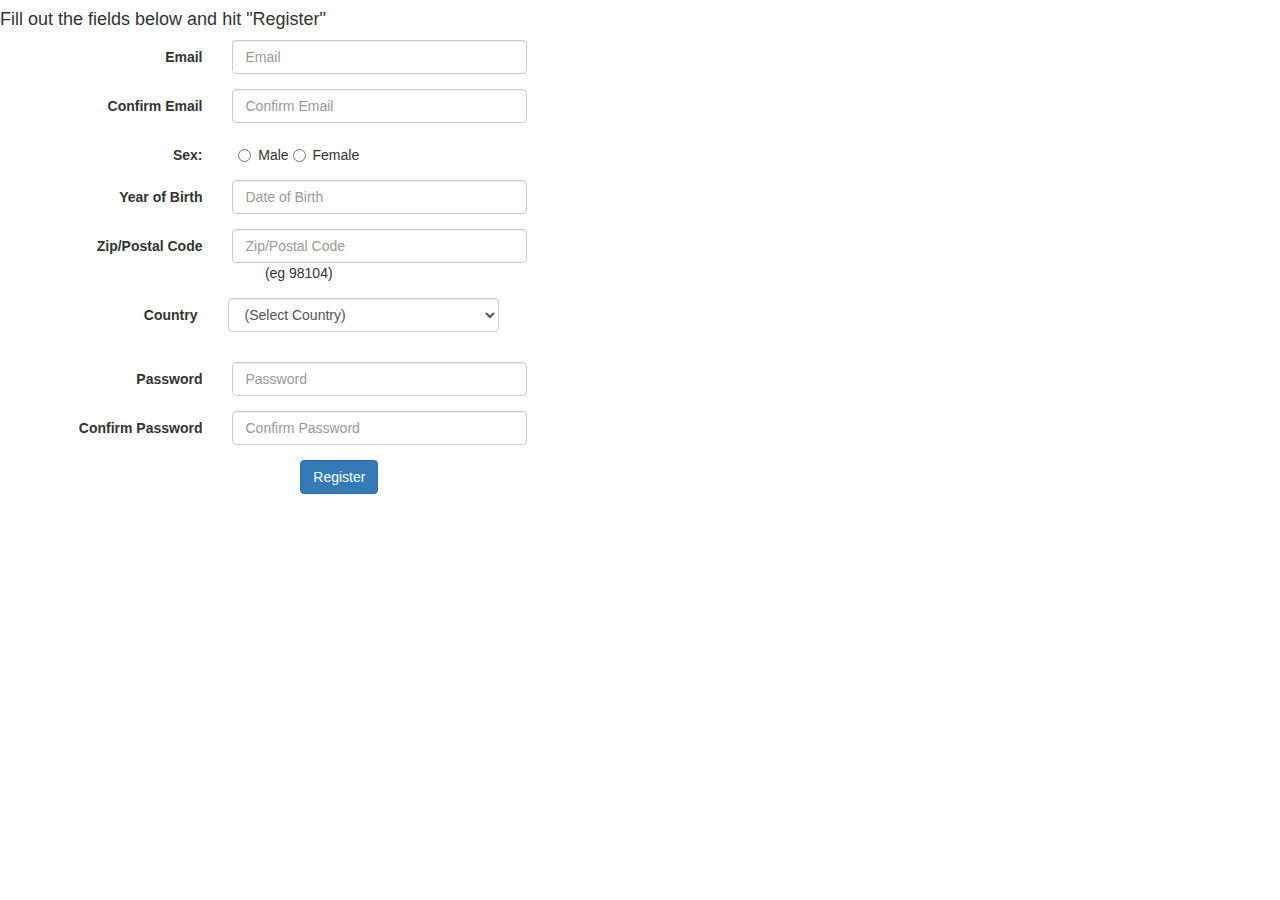
<file: Practicas/p10php/index.html>
<!DOCTYPE html>
<html lang="en">
  <head>
    <meta charset="utf-8">
    <meta http-equiv="X-UA-Compatible" content="IE=edge">
    <meta name="viewport" content="width=device-width, initial-scale=1">
    <title>Bootstrap 101 Template</title>
 
    <!-- Bootstrap -->
    <link href="css/bootstrap.min.css" rel="stylesheet">

    
  </head>
  <body>
    <h4>Fill out the fields below and hit "Register"</h4>

    <div class="container text-center">

   	 <div class="row">
   		 
    	<div class="col-md-5">
           
   
            <form class="form-horizontal">
                <form method="GET" action="formulario.html">
                <div class="form-group">
                    <label for="email" class="col-sm-4 control-label">Email</label>
                    <div class="col-sm-8"> 
                        <input type="email" class="form-control" id="email" placeholder="Email" required> 
                     
                    </div>
                </div> 
       

                <div class="form-group">
                    <label for="confemail" class="col-sm-4 control-label">Confirm Email</label>
                    <div class="col-sm-8">
                        <input type="email" class="form-control" id="confemail" placeholder="Confirm Email" required>
                    </div>
                </div>

                <div class="form-group">
                <label for="sex" class="col-sm-4 control-label">Sex:   </label>
                    <div class="radio" >
                        <div class="col-sm-4">
                        <label>
                            <input type="radio" name="sex" id="genero">
                            Male
                        </label>
                        <label>
                            <input type="radio" name="sex" placeholder="sex">
                            Female
                        </label>
                        </div>
                     </div>
                     </div>

                     

                <div class="form-group">
                    <label for="birth" class="col-sm-4 control-label">Year of Birth</label>
                    <div class="col-sm-8">
                        <input type="text" class="form-control" id="birth" placeholder="Date of Birth" required>
                    </div>
                </div>
                
                <div class="form-group">
                    <label for="zip" class="col-sm-4 control-label">Zip/Postal Code</label>
                    <div class="col-sm-8">
                        <input type="text" class="form-control" id="zip" placeholder="Zip/Postal Code" required>
                    </div>
                    <br>(eg 98104)</br>
                </div>

                 <div class="form-group">
                    <div class="form-group">
                     <label for="estado" class="col-sm-4 control-label">Country</label>
                     <div class="col-sm-7">
                         <select class="form-control" name="estado">
                             <option>(Select Country)</option>
                             <option>Guanajuato</option>
                             <option>Guerrero</option>
                             <option>Jalisco</option>
                             <option>Otro</option>
                         </select>
                    </div>     
                    </div>
                </div>

                <div class="form-group">
                    <label for="pwd" class="col-sm-4 control-label">Password</label>
                    <div class="col-sm-8">
                        <input type="password" class="form-control" id="pwd" placeholder="Password" required>
                    </div>
                </div>  

                <div class="form-group">
                    <label for="cpwd" class="col-sm-4 control-label">Confirm Password</label>
                    <div class="col-sm-8">
                        <input type="password" class="form-control" id="cpwd" placeholder="Confirm Password" required>
                    </div>
                </div>  
                

                <div class="form-group">
                    <div class="col-sm-offset-2 col-sm-10">
                      <input class="btn btn-primary" type="submit" value="Register">
                    </div>
                </div>
            </form>

                   	
    	</div>
    	

     </div>
   


    </div>

    <script src="https://ajax.googleapis.com/ajax/libs/jquery/1.11.2/jquery.min.js"></script>
  </body>
</html>
</file>
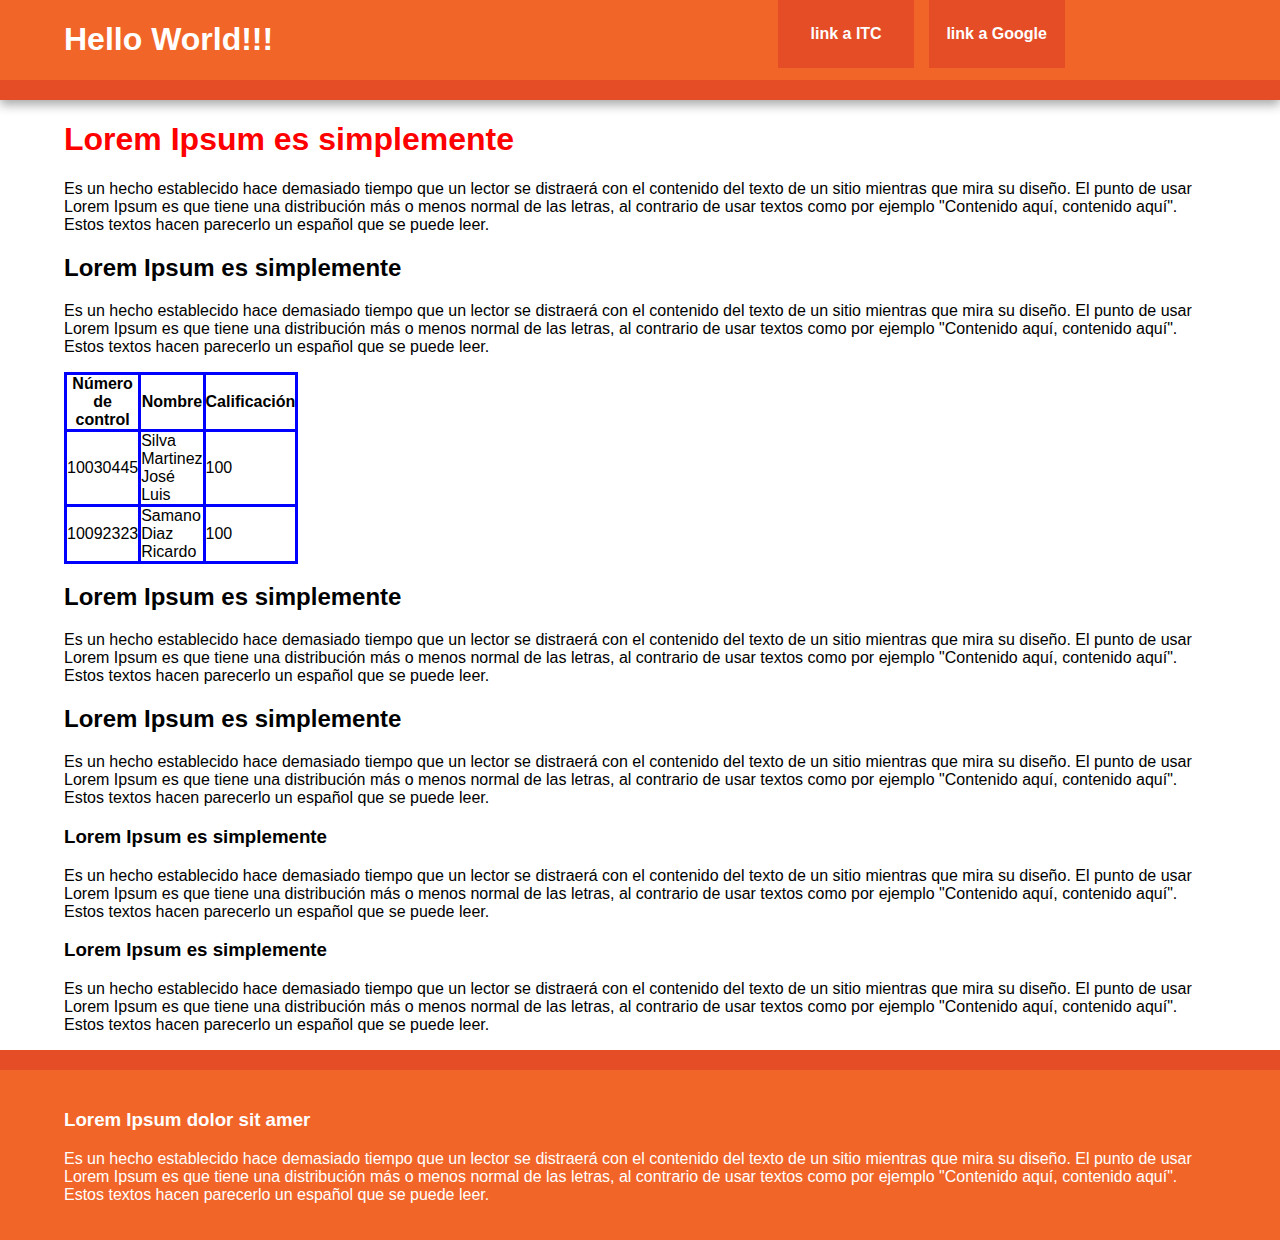
<file: Practicas/P1texto/index.html>
<!DOCTYPE html>
<html>
	<head>
		<title>Practica 1</title>
		<meta name="viewport" content="width=device-width">
		<link rel="stylesheet" type="text/css" href="css/normalize.css">
		<link rel="stylesheet" type="text/css" href="css/estilo.css">
	</head>
	<body>
		<!--esto es un comentario-->
		<div class="header-container" id="header1">
			<header class="container clearfix"> 
				<h1 class="title">Hello World!!!</h1>
				<!--esta etiqueta permite texto-->
				<nav><!--menu de navegacion-->
					<ul>
						<li><a href="http://www.itc.mx" target="_blank">link a ITC</a></li>
						<li><a href="http://www.google.mx">link a Google</a></li>
					</ul>
				</nav>
			</header>
		</div>
			
		<div class="main-container">
			<div class="container clearfix">
				<article>
					<header>
						<h1> Lorem Ipsum es simplemente</h1>
						<p>Es un hecho establecido hace demasiado tiempo que un lector se distraerá con el contenido del texto de un sitio mientras que mira su diseño. El punto de usar Lorem Ipsum es que tiene una distribución más o menos normal de las letras, al contrario de usar textos como por ejemplo "Contenido aquí, contenido aquí". Estos textos hacen parecerlo un español que se puede leer.
						</p>
					</header>
					<section>
						<h2> Lorem Ipsum es simplemente</h2>
						<p>Es un hecho establecido hace demasiado tiempo que un lector se distraerá con el contenido del texto de un sitio mientras que mira su diseño. El punto de usar Lorem Ipsum es que tiene una distribución más o menos normal de las letras, al contrario de usar textos como por ejemplo "Contenido aquí, contenido aquí". Estos textos hacen parecerlo un español que se puede leer.
						</p>
						<table>
							<tr>
								<th> Número de control </th>
								<th> Nombre </th>
								<th> Calificación </th>
							</tr>
							<tr>
								<td>10030445</td>
								<td>Silva Martinez José Luis</td>
								<td>100</td>
							</tr>
							<tr>
								<td>10092323</td>
								<td>Samano Diaz Ricardo</td>
								<td>100</td>
							</tr>
						</table>
					</section>
					<section>
						<h2> Lorem Ipsum es simplemente</h2>
						<p>Es un hecho establecido hace demasiado tiempo que un lector se distraerá con el contenido del texto de un sitio mientras que mira su diseño. El punto de usar Lorem Ipsum es que tiene una distribución más o menos normal de las letras, al contrario de usar textos como por ejemplo "Contenido aquí, contenido aquí". Estos textos hacen parecerlo un español que se puede leer.
						</p>
					</section>
					<section>
						<h2> Lorem Ipsum es simplemente</h2>
						<p>Es un hecho establecido hace demasiado tiempo que un lector se distraerá con el contenido del texto de un sitio mientras que mira su diseño. El punto de usar Lorem Ipsum es que tiene una distribución más o menos normal de las letras, al contrario de usar textos como por ejemplo "Contenido aquí, contenido aquí". Estos textos hacen parecerlo un español que se puede leer.
						</p>
					</section>
					<footer>
						<h3>Lorem Ipsum es simplemente</h3>
						<p>Es un hecho establecido hace demasiado tiempo que un lector se distraerá con el contenido del texto de un sitio mientras que mira su diseño. El punto de usar Lorem Ipsum es que tiene una distribución más o menos normal de las letras, al contrario de usar textos como por ejemplo "Contenido aquí, contenido aquí". Estos textos hacen parecerlo un español que se puede leer.</p>
					</footer>
				</article>

				<aside><!--esta etiqueta permite barras de contenidos o publicidad-->
						<h3>Lorem Ipsum es simplemente</h3>
						<p>Es un hecho establecido hace demasiado tiempo que un lector se distraerá con el contenido del texto de un sitio mientras que mira su diseño. El punto de usar Lorem Ipsum es que tiene una distribución más o menos normal de las letras, al contrario de usar textos como por ejemplo "Contenido aquí, contenido aquí". Estos textos hacen parecerlo un español que se puede leer.</p>
						
				</aside>
			</div><!--cierra main-->
		</div><!--main-container-->

		<div class="footer-container">
			<footer class="container">
				<h3>Lorem Ipsum dolor sit amer</h3>
				<p>Es un hecho establecido hace demasiado tiempo que un lector se distraerá con el contenido del texto de un sitio mientras que mira su diseño. El punto de usar Lorem Ipsum es que tiene una distribución más o menos normal de las letras, al contrario de usar textos como por ejemplo "Contenido aquí, contenido aquí". Estos textos hacen parecerlo un español que se puede leer.</p>
			</footer>
		</div>

	</body>
</html>
</file>
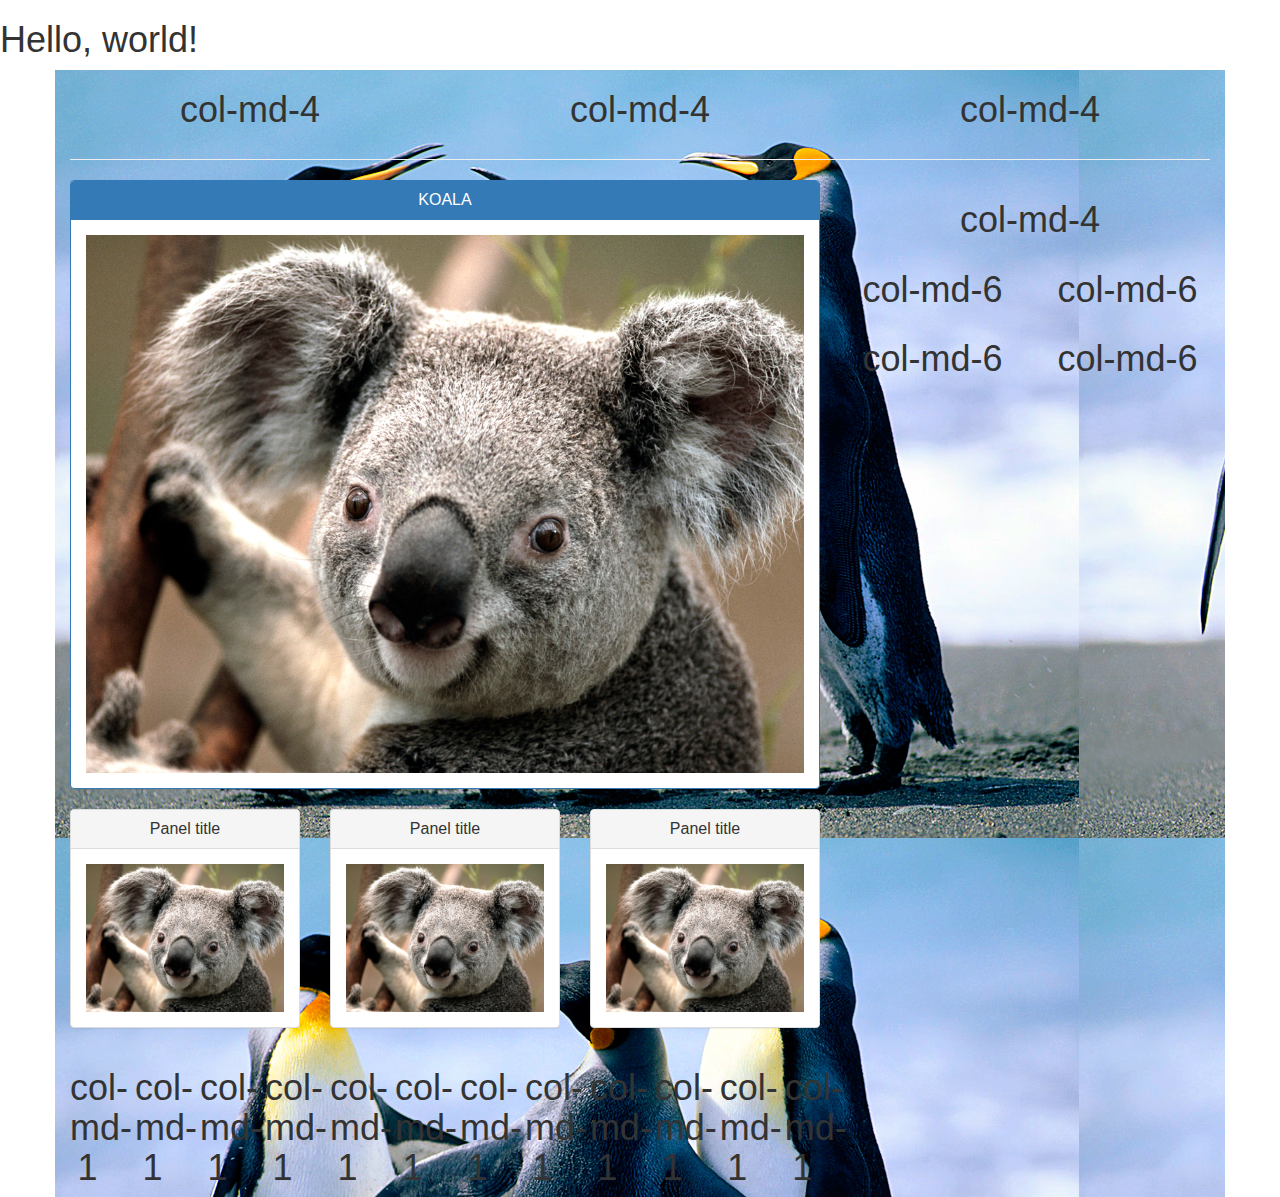
<file: Practicas/P2imagenes/index.html>
<!DOCTYPE html>
<html lang="en">
  <head>
    <meta charset="utf-8">
    <meta http-equiv="X-UA-Compatible" content="IE=edge">
    <meta name="viewport" content="width=device-width, initial-scale=1">
    <title>Bootstrap 101 Template</title>
    
    <!-- Bootstrap -->
    <link href="css/bootstrap.min.css" rel="stylesheet">
    <link rel="stylesheet" type="text/css" href="css/miestilo.css">

  </head>
  <body>
    <h1>Hello, world!</h1>

    <div class="container text-center">

    	<div class="row">	
	    	<div class="col-md-4">
	    		<h1>col-md-4</h1>
			</div>
			<div class="col-md-4">
	    		<h1>col-md-4</h1>
			</div>
			<div class="col-md-4">
	    		<h1>col-md-4</h1>
			</div>
		</div>
		<hr>
		<div class="row">
			<div class="col-md-8">

				<div class="panel panel-primary">
				  <div class="panel-heading">
				    <h3 class="panel-title">KOALA</h3>
				  </div>
				  <div class="panel-body">
				    <img src="img/koala.jpg" 
				    	alt="koala"
	    				width="100%">
				  </div>
				</div>
	    		



	    		<div class="row">	
			    	<div class="col-md-4">
			    		<div class="panel panel-default">
			    		  <div class="panel-heading">
			    		    <h3 class="panel-title">Panel title</h3>
			    		  </div>
			    		  <div class="panel-body">
			    		  <img src="img/koala.jpg" 
				    	alt="koala"
	    				width="100%">
			    		  </div>
			    		</div>
					</div>


					<div class="col-md-4">
			    		<div class="panel panel-default">
			    		  <div class="panel-heading">
			    		    <h3 class="panel-title">Panel title</h3>
			    		  </div>
			    		  <div class="panel-body">
			    		    <img src="img/koala.jpg" 
				    	alt="koala"
	    				width="100%">
			    		  </div>
			    		</div>
					</div>



					<div class="col-md-4">
			    		<div class="panel panel-default">
			    		  <div class="panel-heading">
			    		    <h3 class="panel-title">Panel title</h3>
			    		  </div>
			    		  <div class="panel-body">
			    		    <img src="img/koala.jpg" 
				    	alt="koala"
	    				width="100%">
			    		  </div>
			    		</div>
					</div>
				</div>




	    		<div class="row">	
			    	<div class="col-md-1">
			    		<h1>col-md-1</h1>
					</div>
					<div class="col-md-1">
			    		<h1>col-md-1</h1>
					</div>
					<div class="col-md-1">
			    		<h1>col-md-1</h1>
					</div>
					<div class="col-md-1">
			    		<h1>col-md-1</h1>
					</div>
					<div class="col-md-1">
			    		<h1>col-md-1</h1>
					</div>
					<div class="col-md-1">
			    		<h1>col-md-1</h1>
					</div>
					<div class="col-md-1">
			    		<h1>col-md-1</h1>
					</div>
					<div class="col-md-1">
			    		<h1>col-md-1</h1>
					</div>
					<div class="col-md-1">
			    		<h1>col-md-1</h1>
					</div>
					<div class="col-md-1">
			    		<h1>col-md-1</h1>
					</div>
					<div class="col-md-1">
			    		<h1>col-md-1</h1>
					</div>
					<div class="col-md-1">
			    		<h1>col-md-1</h1>
					</div>
				</div>

			</div>
			<div class="col-md-4">
	    		<h1>col-md-4</h1>
	    		<div class="row">
	    			<div class="col-md-6">
	    				<h1>col-md-6</h1>
	    			</div>
	    			<div class="col-md-6">
	    				<h1>col-md-6</h1>
	    			</div>
	    			
	    		</div>
	    		<div class="row">
	    			<div class="col-md-6">
	    				<h1>col-md-6</h1>
	    			</div>
	    			<div class="col-md-6">
	    				<h1>col-md-6</h1>
	    			</div>
	    			
	    		</div>
			</div>			
		</div>
    
    </div>

    <script src="https://ajax.googleapis.com/ajax/libs/jquery/1.11.2/jquery.min.js"></script>
  </body>
</html>
</file>
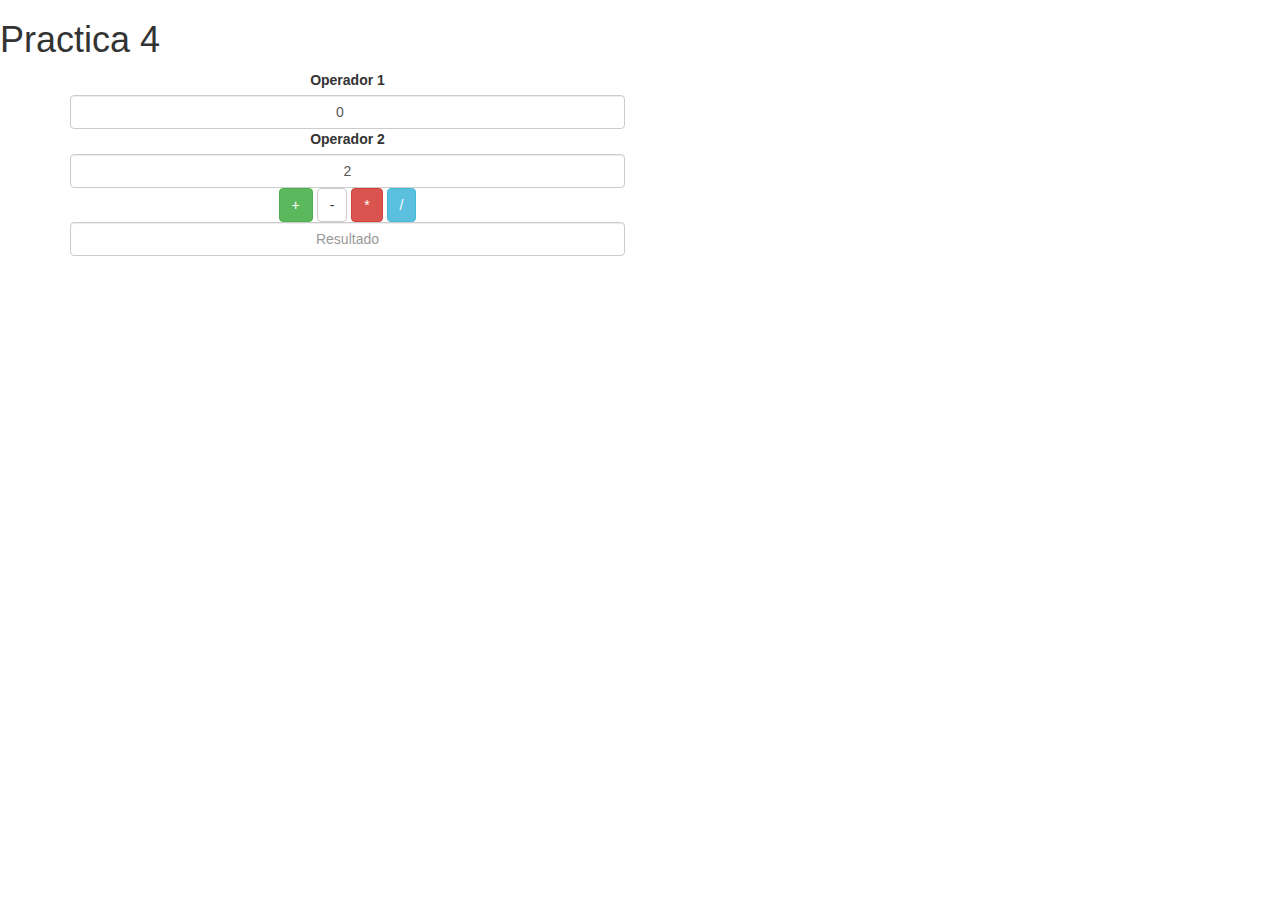
<file: Practicas/P3formulario/index.html>
<!DOCTYPE html>
<html lang="en">
  <head>
    <meta charset="utf-8">
    <meta http-equiv="X-UA-Compatible" content="IE=edge">
    <meta name="viewport" content="width=device-width, initial-scale=1">
    <title>Practica4</title>
    <!-- Bootstrap -->
    <link href="css/bootstrap.min.css" rel="stylesheet">

    <script type="text/javascript">
    	//alert('Hola mndo');
    	/* comentarios */
    	

    	function calcula(operacion){
    		var operador1 = document.calc.operador1.value;
    		var operador2 = document.getElementById("operador2").value;
    		alert(operador1);
    		alert(operador2);
    		var result = eval(operador1 + operacion +operador2  );
    		document.calc.resultado.value = result;
    	}

    
    </script>

  </head>
  <body>
    <h1>Practica 4</h1>

    <div class="container text-center">

    		
    <div class="row">
    		<div class="col-md-6">
    				<form name="calc">
    					<label for="operador1">Operador 1</label>
    					<input type="number" value="0" name="operador1" 
    							id="operador1"
    							class="form-control text-center">
    					<label for="operador2">Operador 2</label>    		
    					<input type="text" value="2" 
    					id="operador2" name="operador2" 
    						class="form-control text-center">
    					<input type="button" value=" + "
    						onclick="calcula('+')" 
    						class="btn btn-success" >
    					<input type="button" value=" - "
    						class="btn btn-default">
    					<input type="button" value=" * "
    						class="btn btn-danger">
						<input type="button" value=" / "
    						class="btn btn-info">
    					<input type="text" value="" 
    					name="resultado" placeholder="Resultado"
    						class="form-control text-center">
    				</form>
    		</div>	
    		<div class="col-md-6">
    				
    		</div>

    </div>

    </div>

    </body>
</html>
</file>
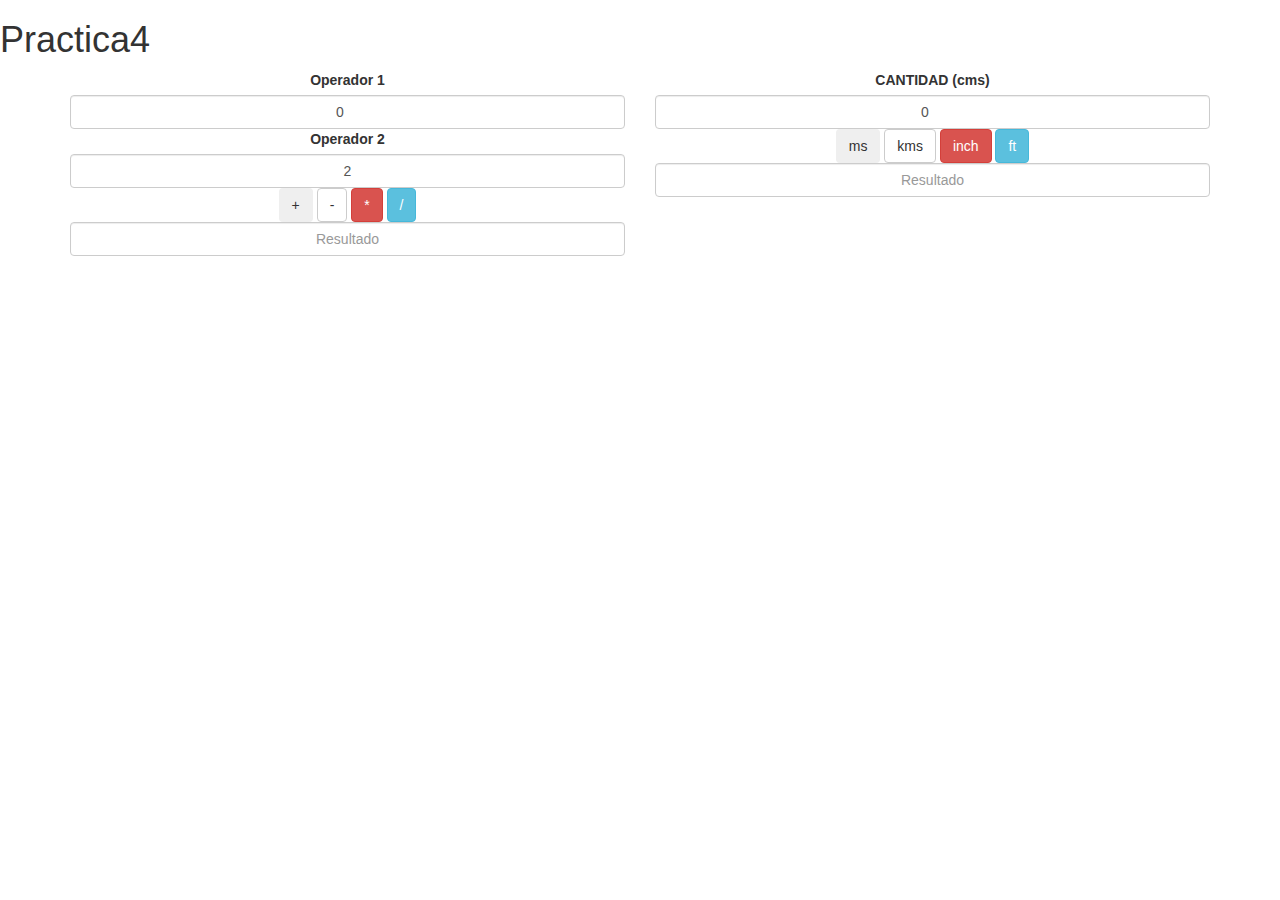
<file: Practicas/P4calculadora/index.html>
<!DOCTYPE html>
<html lang="en">
  <head>
    <meta charset="utf-8">
    <meta http-equiv="X-UA-Compatible" content="IE=edge">
    <meta name="viewport" content="width=device-width, initial-scale=1">
    <title>Practica4</title>
    <!-- Bootstrap -->
    <link href="css/bootstrap.min.css" rel="stylesheet">

    <script type="text/javascript" src="js/archivo.js"></script>

  </head>
  <body>
    <h1>Practica4</h1>

    <div class="container text-center">
		<div class="row">
			<div class="col-md-6">
				<form name="calc">
					<label for="operador1">Operador 1</label>
					<input type="number"	
							value="0" 
							name="operador1"
							id="operador1"
							class="form-control text-center">

					<label for="operador2">Operador 2</label>
					<input  type="text"	
							value="2" 
							id="operador2"
							name="operador2"
							class="form-control text-center">
					
					<input type="button"	
							value=" + "
							onclick="calcula('+')"
							class= "btn btn-sucess">

					<input type="button"	
							value=" - "
							onclick="calcula('-')"
							class= "btn btn-default">
					
					<input type="button"	
							value=" * "
							onclick="calcula('*')"
							class= "btn btn-danger">


					<input type="button"	
							value=" / "
							onclick="calcula('/')"
							class= "btn btn-info">

					<input type="text"	
							value=""
							name="resultado"
							placeholder="Resultado"
							class="form-control text-center">

				</form>
			</div>

			<div class="col-md-6">
				<form name="conv">
					<label for="conversor1">CANTIDAD (cms)</label>
					<input type="number"	
							value="0" 
							name="conversor1"
							id="conversor1"
							class="form-control text-center">

				
					<input type="button"	
							value=" ms "
							onclick="metros('/')"
							class= "btn btn-sucess">

					<input type="button"	
							value=" kms "
							onclick="kms('/')"
							class= "btn btn-default">
					
					<input type="button"	
							value=" inch "
							onclick="pulg('/')"
							class= "btn btn-danger">


					<input type="button"	
							value=" ft "
							onclick="ft('/')"
							class= "btn btn-info">

					<input type="text"	
							value=""
							name="resultado"
							placeholder="Resultado"
							class="form-control text-center">

				</form>
			</div>
		</div>
	</div>	


    
  </body>
</html>
</file>
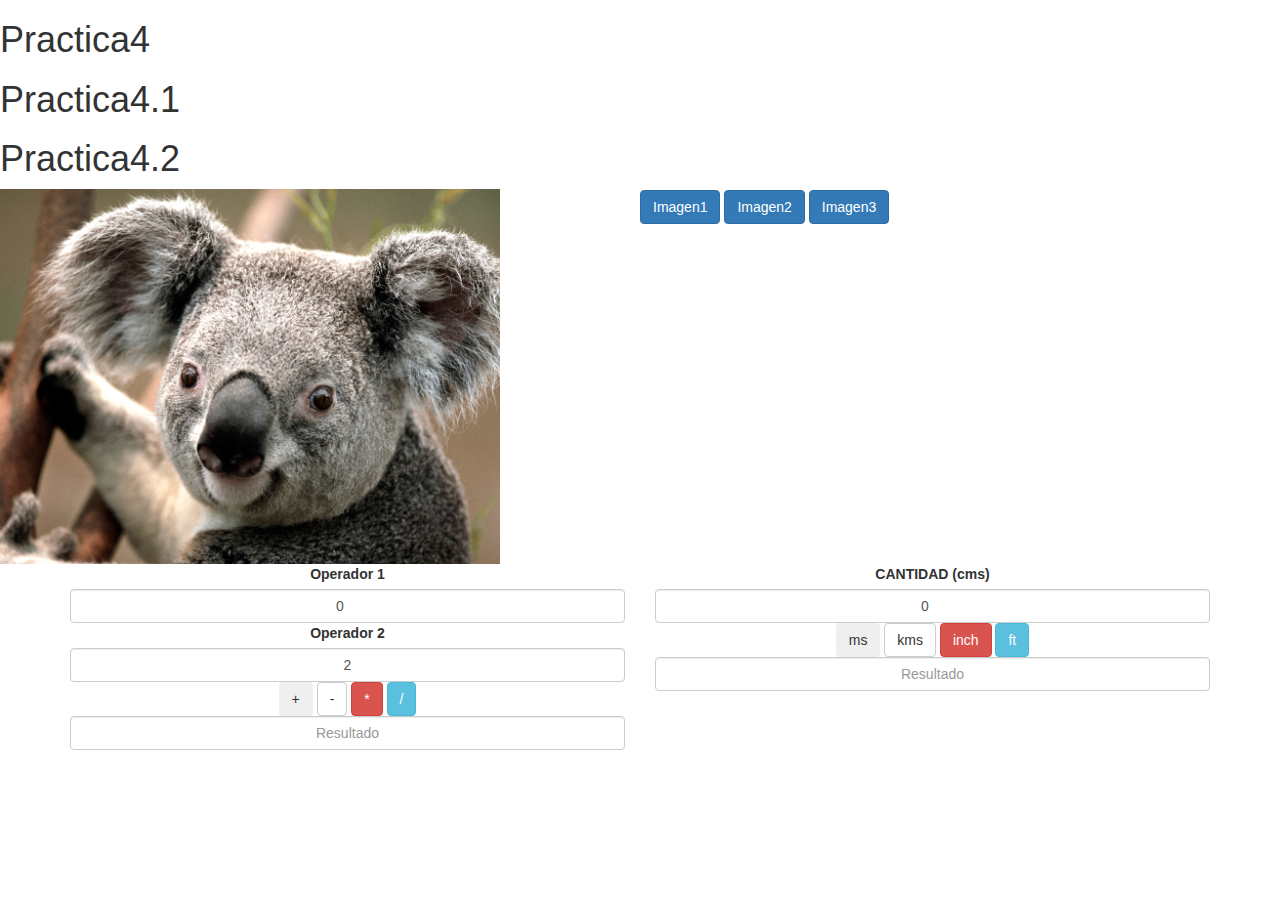
<file: Practicas/P5jquery/index.html>
<!DOCTYPE html>
<html lang="en">
  <head>
    <meta charset="utf-8">
    <meta http-equiv="X-UA-Compatible" content="IE=edge">
    <meta name="viewport" content="width=device-width, initial-scale=1">
    <title>Practica4</title>
    

    <link href="css/bootstrap.min.css" rel="stylesheet">
    
    
    <script type="text/javascript" src="js/archivo.js"></script>

  </head>
  <body>
    <h1>Practica4</h1>
    <h1>Practica4.1</h1>
    <h1>Practica4.2</h1>

  	

    <div class="row">
    	<div class="col-md-6">
    		<img src="img/1.jpg" width="500px" id="img1">
    	</div >

    	<div class="col-md-6"></div>
    		<button id="btn1" class="btn btn-primary">Imagen1</button>
    		<button id="btn2" class="btn btn-primary">Imagen2</button>
    		<button id="btn3" class="btn btn-primary">Imagen3</button>
	</div>



    <div class="container text-center">

		<div class="row">
			<div class="col-md-6">
				<form name="calc">
					<label for="operador1">Operador 1</label>
					<input type="number"	
							value="0" 
							name="operador1"
							id="operador1"
							class="form-control text-center">

					<label for="operador2">Operador 2</label>
					<input  type="text"	
							value="2" 
							id="operador2"
							name="operador2"
							class="form-control text-center">
					
					<input type="button"	
							value=" + "
							onclick="calcula('+')"
							class= "btn btn-sucess">

					<input type="button"	
							value=" - "
							onclick="calcula('-')"
							class= "btn btn-default">
					
					<input type="button"	
							value=" * "
							onclick="calcula('*')"
							class= "btn btn-danger">


					<input type="button"	
							value=" / "
							onclick="calcula('/')"
							class= "btn btn-info">

					<input type="text"	
							value=""
							name="resultado"
							placeholder="Resultado"
							class="form-control text-center">

				</form>
			</div>

			<div class="col-md-6">
				<form name="conv">
					<label for="conversor1">CANTIDAD (cms)</label>
					<input type="number"	
							value="0" 
							name="conversor1"
							id="conversor1"
							class="form-control text-center">

				
					<input type="button"	
							value=" ms "
							onclick="metros('/')"
							class= "btn btn-sucess">

					<input type="button"	
							value=" kms "
							onclick="kms('/')"
							class= "btn btn-default">
					
					<input type="button"	
							value=" inch "
							onclick="pulg('/')"
							class= "btn btn-danger">


					<input type="button"	
							value=" ft "
							onclick="ft('/')"
							class= "btn btn-info">

					<input type="text"	
							value=""
							name="resultado"
							placeholder="Resultado"
							class="form-control text-center">

				</form>
			</div>
		</div>
	</div>	


  </body>
</html>
</file>
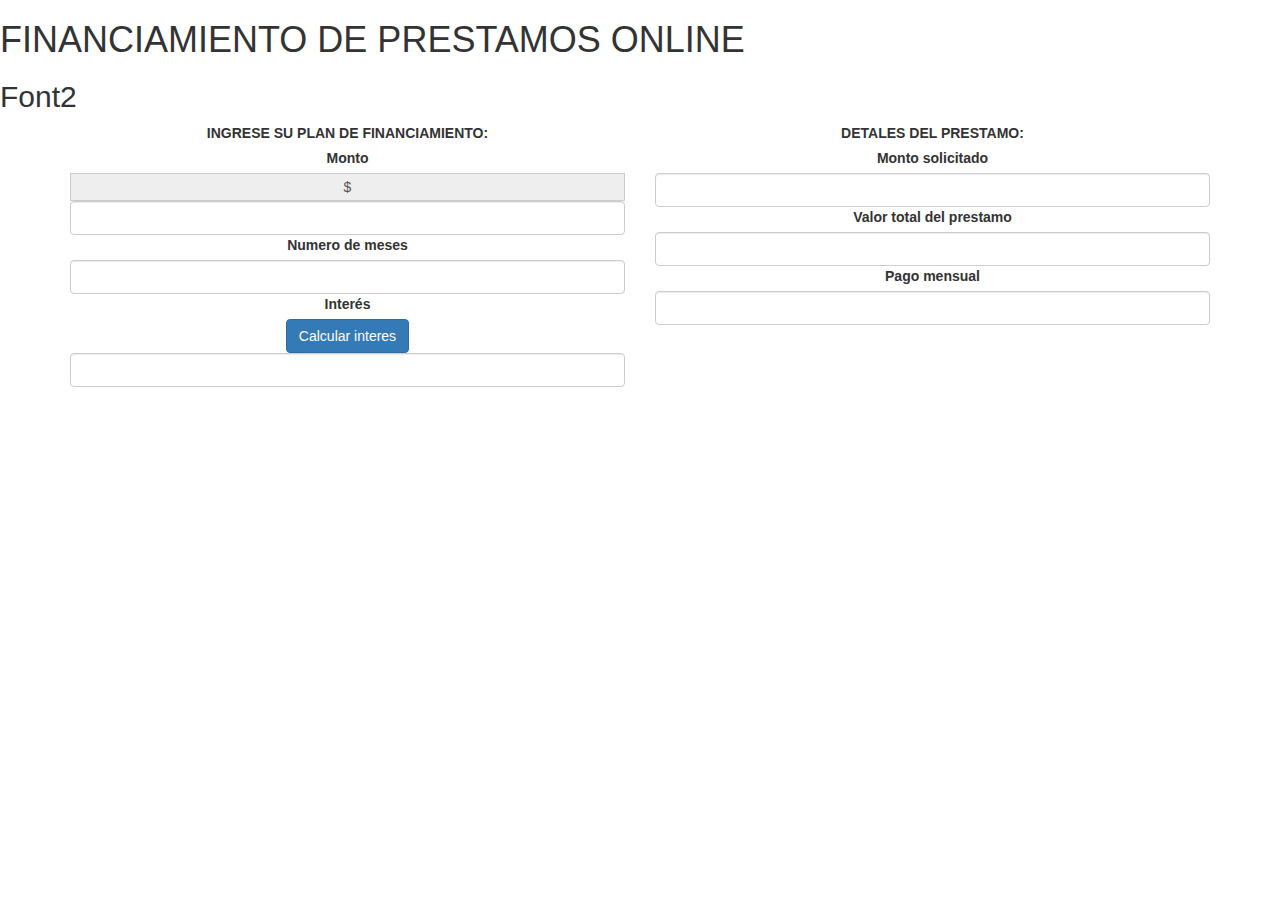
<file: Practicas/P6prestamos/index.html>
<!DOCTYPE html>
<html lang="en">
  <head>
    <meta charset="utf-8">
    <meta http-equiv="X-UA-Compatible" content="IE=edge">
    <meta name="viewport" content="width=device-width, initial-scale=1">
    <title>Practica6</title>
    
    <link href="css/bootstrap.min.css" rel="stylesheet">

    <link href='http://fonts.googleapis.com/css?family=Roboto+Slab' rel='stylesheet' type='text/css'>
    <link href='http://fonts.googleapis.com/css?family=Shadows+Into+Light' rel='stylesheet' type='text/css'>

    <script src="js/jquery.min.js"></script>

    <script src="js/jquery.min.js"></script>
    <script type="text/javascript" src="js/script.js"></script>

  </head>
 
  <body>
    <h1>FINANCIAMIENTO DE PRESTAMOS ONLINE</h1>

    <h2>Font2</h2>


    <div class="container text-center">

    		
    <div class="row">
    		<div class="col-md-6">
                <form name="prestamos">
                        <div clas="form-group">
                        <label for="description">INGRESE SU PLAN DE FINANCIAMIENTO:</label>
                        <div>
                            <label for="monto">Monto</label>
                            <div class="input-group-addon">$</div>
                            <input class="form-control"
                                    type="text"
                                    name="monto"
                                    id="monto"
                                    required>

                            <label for="email2">Numero de meses</label>        
                            <input class="form-control"
                                    type="text"
                                    name="meses"
                                    id="meses"
                                    required>

                         
                            <label for="interes">Interés</label> 
                            <div class="form-group">
                            <input class="btn btn-primary" 
                                    type="submit"
                                    id="calcula"
                                    value="Calcular interes">
                          

                            <input class="form-control"
                                    type="text"
                                    name="intereses"
                                    id="intereses"
                                    value="";
                                    >
                            </div> 

                        </div>
                        </div>   
    
    </div> <!--colum-->


    <div class="col-md-6">

        <label for="description">DETALES DEL PRESTAMO:</label>
                        <div> 
                            <label for="description">Monto solicitado</label>
                                <input class="form-control"
                                    type="text"
                                    name="monto2"
                                    id="monto2">

                            <label for="description">Valor total del prestamo</label>
                                <input class="form-control"
                                    type="text"
                                    name="total"
                                    id="total">

                             <label for="description">Pago mensual</label>
                                <input class="form-control"
                                    type="text"
                                    name="pago"
                                    id="pago">
                        </div>
    </div>

</div><!--row-->

    </body>
</html>
</file>
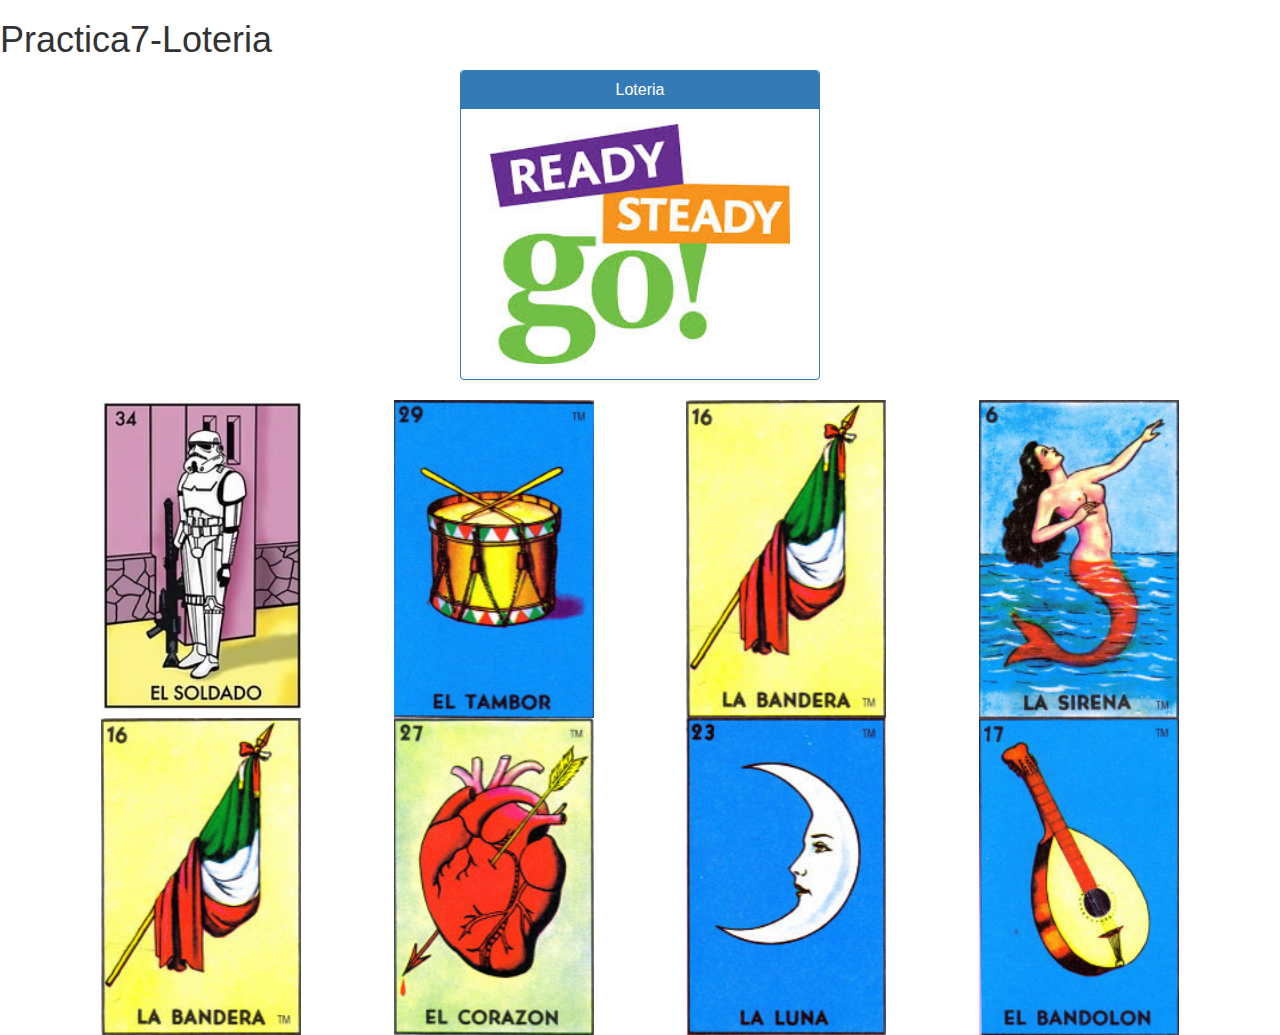
<file: Practicas/P7loteria2/index.html>
<!DOCTYPE html>
<html lang="en">
  <head>
    <meta charset="utf-8">
    <meta http-equiv="X-UA-Compatible" content="IE=edge">
    <meta name="viewport" content="width=device-width, initial-scale=1">
    <title>LOTERIA</title>
    

    <link href="css/bootstrap.min.css" rel="stylesheet">
    <script src="js/jquery.min.js"></script>
    <script type="text/javascript" src="js/funciones.js"></script>

  </head>
  <body>
    <h1>Practica7-Loteria</h1>

<div class="container text-center">


    <div class="row">
    	
    	<div class="col-md-4 col-md-offset-4">
    		
    		<div class="panel panel-primary">
    			<div class="panel-heading">	
    				<h2 class="panel-title">Loteria</h2>
    			</div>
    			<div class="panel-body">	
    					<img src="img/fin.jpg" width="300px" id="mastercard">
    			</div>   		
    		</div>
    	</div>
    		
	</div>



   

	<div class="row">
			<div class="col-md-3">
				<img src="img/l1.jpg" width="200px" class='carta' id="img1">
			</div>	
			
			<div class="col-md-3">
				<img src="img/l2.jpg" width="200px" class='carta' id="img2">
			</div>
			
			<div class="col-md-3">
				<img src="img/l3.jpg" width="200px" class='carta' id="img3">
			</div>

			<div class="col-md-3">
				<img src="img/l4.jpg" width="200px" class='carta' id="img4">
			</div>	
		</div>

		<div class="row">
			<div class="col-md-3">
				<img src="img/l5.jpg" width="200px" class='carta' id="img5">
			</div>	
			
			<div class="col-md-3">
				<img src="img/l6.jpg" width="200px" class='carta' id="img6">
			</div>
			
			<div class="col-md-3">
				<img src="img/l7.jpg" width="200px" class='carta' id="img7">
			</div>

			<div class="col-md-3">
				<img src="img/l8.jpg" width="200px" class='carta' id="img8">
			</div>	
		</div>	
</div>
  </body>
</html>
</file>
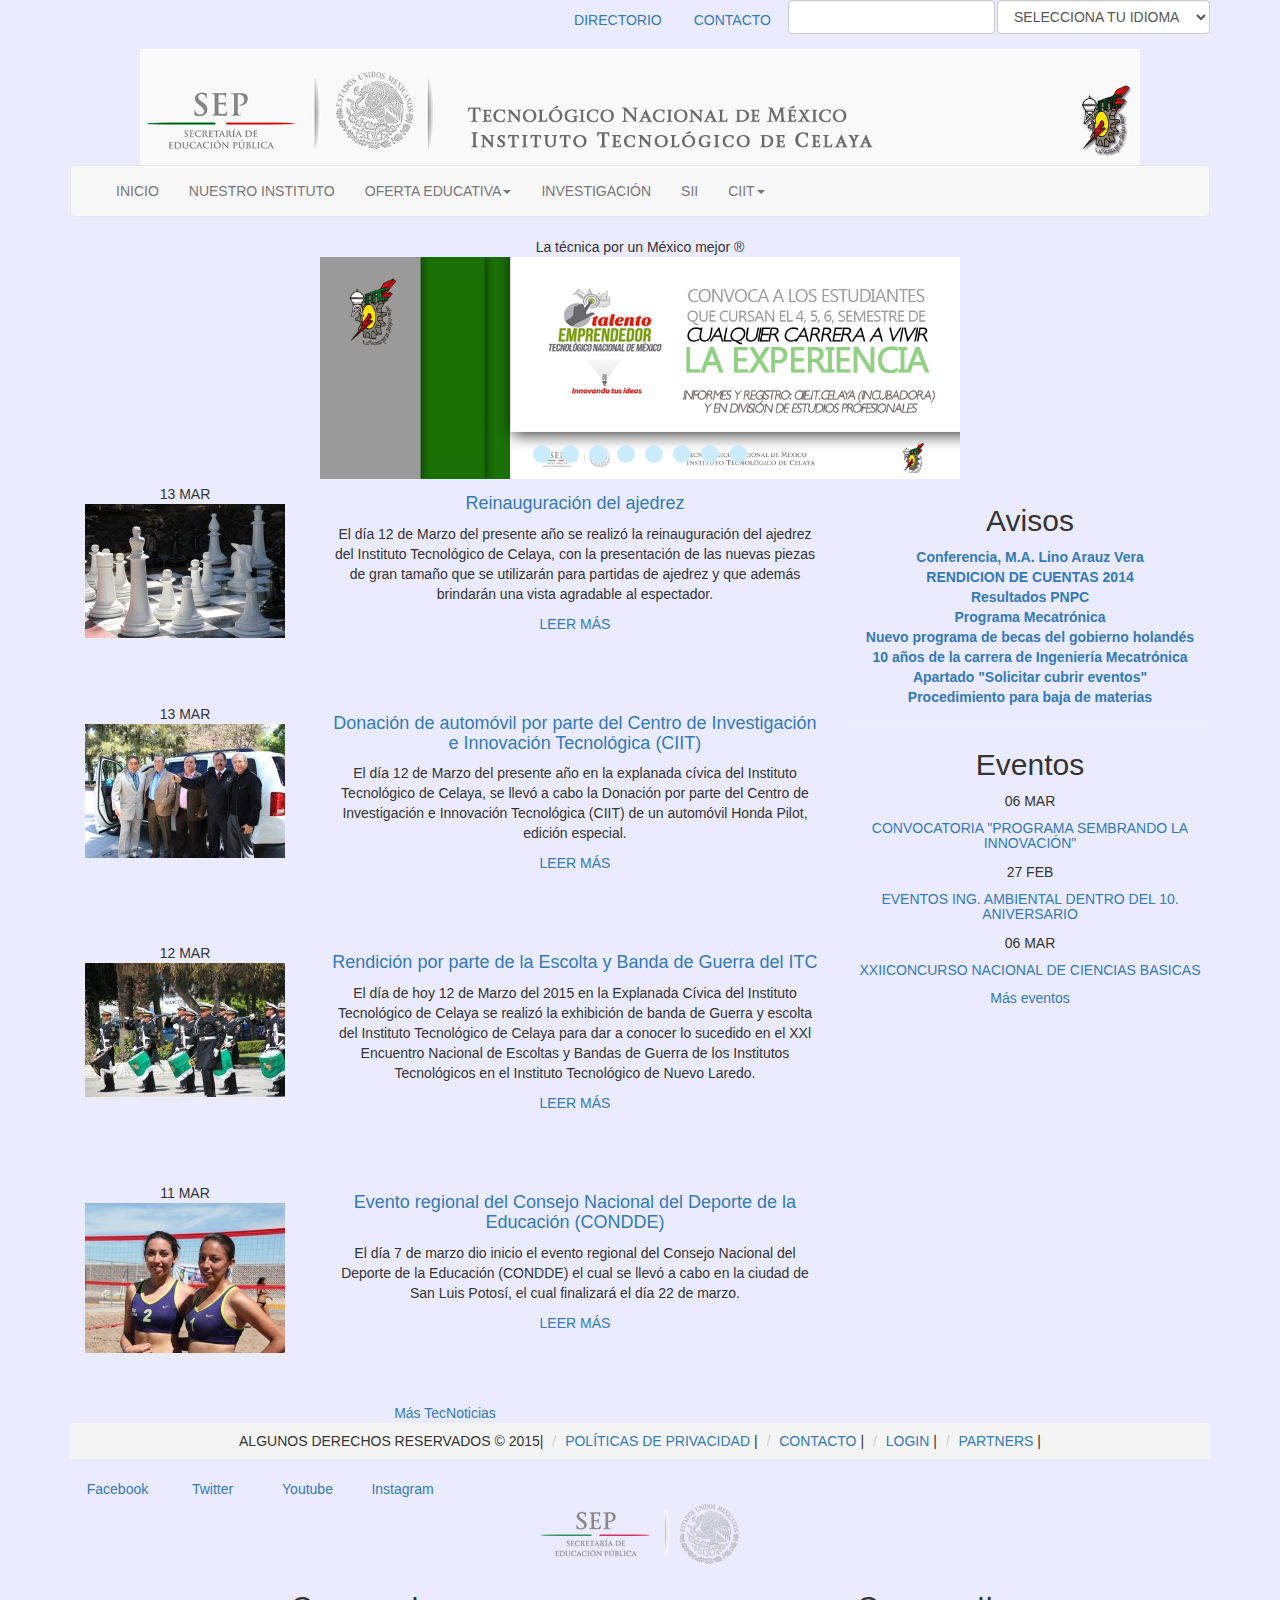
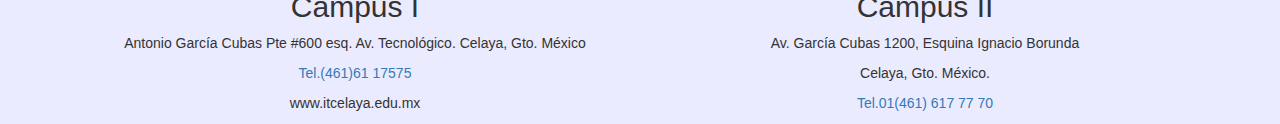
<file: Practicas/paginaITC/index.html>
<!DOCTYPE html>
<html lang="en">
  <head>
    <meta charset="utf-8">
    <meta http-equiv="X-UA-Compatible" content="IE=edge">
    <meta name="viewport" content="width=device-width, initial-scale=1">
    
    <title>Portal Web ITCelaya  -   PROGRAWEB</title>
   
    <!-- Bootstrap -->
    <link href="css/bootstrap.min.css" rel="stylesheet">




  	</head>
  		
  <body>

    <link rel="stylesheet" type="text/css" href="css/estilo.css">
    <link rel="stylesheet" href="cssslider_files/csss_engine1/style.css">

  	<div class="container text-center">
    	<div class="row-fluid">	
    		

	    		<div class="pull-right">
	    				    			
	    			 <ul class="nav nav-pills" role="tablist" >

  						<li role="presentation"><a href="#">DIRECTORIO</a></li>
  						<li role="presentation"><a href="#">CONTACTO</a></li>
  						<li role="presentation"><input class="form-control"
                                    type="text"
                                    name="monto"
                                    id="monto"></li>
                        
                        <li>
                        	<div class="form-group">
                            <select class="form-control"
                                    name="estado">
                                    <option>SELECCIONA TU IDIOMA</option>
                                    <option>Español</option>
                                    <option>Ingles</option>
                                    <option>Alemán</option>
                            </select>
                        </div>
                        </li>	
					</ul>
				</div>
			</div>	
    	
    	<div class="row-fluid">	
    		
    		<img src="img/banner.jpg" width="1000px" id="banner">
	    </div>	
	    


	    <div class="row-fluid">	

    			<nav class="navbar navbar-default">

  					<div class="container-fluid">


  							<div class="collapse navbar-collapse" id="bs-example-navbar-collapse-1">


      			<ul class="nav navbar-nav">
     
        		<li><a href="#">INICIO</a></li>
        		<li><a href="#">NUESTRO INSTITUTO</a></li>




        			<li class="dropdown">
          <a class="dropdown-toggle" data-toggle="dropdown">OFERTA EDUCATIVA<span class="caret"></span></a>
          <ul class="dropdown-menu">
            <li><a href="#">Action</a></li>
            <li><a href="#">Another action</a></li>
            <li><a href="#">Something else here</a></li>
            <li class="divider"></li>
            <li><a href="#">Separated link</a></li>
            <li class="divider"></li>
            <li><a href="#">One more separated link</a></li>
          </ul>
        </li>
        	




        	<li><a href="#">INVESTIGACIÓN</a></li>
       		 <li><a href="#">SII</a></li>

       		 <li class="dropdown">
          <a class="dropdown-toggle" data-toggle="dropdown">CIIT<span class="caret"></span></a>
          <ul class="dropdown-menu">
            <li><a href="#">Action</a></li>
            <li><a href="#">Another action</a></li>
            <li><a href="#">Something else here</a></li>
            <li class="divider"></li>
            <li><a href="#">Separated link</a></li>
            <li class="divider"></li>
            <li><a href="#">One more separated link</a></li>
          </ul>
        </li>
      </ul>

      			


  				</nav>


	    </div>	
	    		


	<div class="row-fluid">
    <div class="span12">
        <div class="lema">La técnica por un México mejor &reg;</div>
    </div>
</div>
		


		
		<div class="row-fluid">	
	    	<div class="col-md-12">
	    		<div class='csslider1 autoplay '>

            <link rel="stylesheet" href="cssslider_files/csss_engine1/style.css">
    <input name="cs_anchor1" id='cs_slide1_0' type="radio" class='cs_anchor slide' >
    <input name="cs_anchor1" id='cs_slide1_1' type="radio" class='cs_anchor slide' >
    <input name="cs_anchor1" id='cs_slide1_2' type="radio" class='cs_anchor slide' >
    <input name="cs_anchor1" id='cs_slide1_3' type="radio" class='cs_anchor slide' >
    <input name="cs_anchor1" id='cs_slide1_4' type="radio" class='cs_anchor slide' >
    <input name="cs_anchor1" id='cs_slide1_5' type="radio" class='cs_anchor slide' >
    <input name="cs_anchor1" id='cs_slide1_6' type="radio" class='cs_anchor slide' >
    <input name="cs_anchor1" id='cs_slide1_7' type="radio" class='cs_anchor slide' >
    <input name="cs_anchor1" id='cs_play1' type="radio" class='cs_anchor' checked>
    <input name="cs_anchor1" id='cs_pause1_0' type="radio" class='cs_anchor pause'>
    <input name="cs_anchor1" id='cs_pause1_1' type="radio" class='cs_anchor pause'>
    <input name="cs_anchor1" id='cs_pause1_2' type="radio" class='cs_anchor pause'>
    <input name="cs_anchor1" id='cs_pause1_3' type="radio" class='cs_anchor pause'>
    <input name="cs_anchor1" id='cs_pause1_4' type="radio" class='cs_anchor pause'>
    <input name="cs_anchor1" id='cs_pause1_5' type="radio" class='cs_anchor pause'>
    <input name="cs_anchor1" id='cs_pause1_6' type="radio" class='cs_anchor pause'>
    <input name="cs_anchor1" id='cs_pause1_7' type="radio" class='cs_anchor pause'>
    <ul>
      <li class="cs_skeleton"><img src="cssslider_files/csss_images1/01.jpg" style="width: 100%;"></li>
      <li class='num0 img slide'> <img src='cssslider_files/csss_images1/01.jpg' alt='01' title='01' /></li>
      <li class='num1 img slide'> <img src='cssslider_files/csss_images1/02.jpg' alt='02' title='02' /></li>
      <li class='num2 img slide'> <img src='cssslider_files/csss_images1/03.jpg' alt='03' title='03' /></li>
      <li class='num3 img slide'> <img src='cssslider_files/csss_images1/04.jpg' alt='04' title='04' /></li>
      <li class='num4 img slide'> <img src='cssslider_files/csss_images1/05.jpg' alt='05' title='05' /></li>
      <li class='num5 img slide'> <img src='cssslider_files/csss_images1/06.jpg' alt='06' title='06' /></li>
      <li class='num6 img slide'> <img src='cssslider_files/csss_images1/07.jpg' alt='07' title='07' /></li>
      <li class='num7 img slide'> <img src='cssslider_files/csss_images1/09.jpg' alt='09' title='09' /></li>
    </ul><div class="cs_engine"><a href="http://cssslider.com">responsive slider</a> by cssSlider.com v1.9</div>
    <div class='cs_description'>
      <label class='num0'><span class="cs_title"><span class="cs_wrapper">INFORMACIÓN</span></span></label>
      <label class='num1'><span class="cs_title"><span class="cs_wrapper">CONVOCATORIAS</span></span></label>
      <label class='num2'><span class="cs_title"><span class="cs_wrapper">ENCUESTA INTERCENSAL 2015</span></span></label>
      <label class='num3'><span class="cs_title"><span class="cs_wrapper">CONVOCATORIAS 2015</span></span></label>
      <label class='num4'><span class="cs_title"><span class="cs_wrapper">INFORMACIÓN PRÓXIMAMENTE</span></span></label>
      <label class='num5'><span class="cs_title"><span class="cs_wrapper">INFORME DE RENDICIÓN DE CUENTAS 2014</span></span></label>
      <label class='num6'><span class="cs_title"><span class="cs_wrapper">CONVOCATORIA</span></span></label>
      <label class='num7'><span class="cs_title"><span class="cs_wrapper">PROCESO DE ADMISIÓN</span></span></label>
    </div>
    <div class='cs_play_pause'>
      <label class='cs_play' for='cs_play1'><span><i></i><b></b></span></label>
      <label class='cs_pause num0' for='cs_pause1_0'><span><i></i><b></b></span></label>
      <label class='cs_pause num1' for='cs_pause1_1'><span><i></i><b></b></span></label>
      <label class='cs_pause num2' for='cs_pause1_2'><span><i></i><b></b></span></label>
      <label class='cs_pause num3' for='cs_pause1_3'><span><i></i><b></b></span></label>
      <label class='cs_pause num4' for='cs_pause1_4'><span><i></i><b></b></span></label>
      <label class='cs_pause num5' for='cs_pause1_5'><span><i></i><b></b></span></label>
      <label class='cs_pause num6' for='cs_pause1_6'><span><i></i><b></b></span></label>
      <label class='cs_pause num7' for='cs_pause1_7'><span><i></i><b></b></span></label>
      </div>
    <div class='cs_arrowprev'>
      <label class='num0' for='cs_slide1_0'><span><i></i><b></b></span></label>
      <label class='num1' for='cs_slide1_1'><span><i></i><b></b></span></label>
      <label class='num2' for='cs_slide1_2'><span><i></i><b></b></span></label>
      <label class='num3' for='cs_slide1_3'><span><i></i><b></b></span></label>
      <label class='num4' for='cs_slide1_4'><span><i></i><b></b></span></label>
      <label class='num5' for='cs_slide1_5'><span><i></i><b></b></span></label>
      <label class='num6' for='cs_slide1_6'><span><i></i><b></b></span></label>
      <label class='num7' for='cs_slide1_7'><span><i></i><b></b></span></label>
    </div>
    <div class='cs_arrownext'>
      <label class='num0' for='cs_slide1_0'><span><i></i><b></b></span></label>
      <label class='num1' for='cs_slide1_1'><span><i></i><b></b></span></label>
      <label class='num2' for='cs_slide1_2'><span><i></i><b></b></span></label>
      <label class='num3' for='cs_slide1_3'><span><i></i><b></b></span></label>
      <label class='num4' for='cs_slide1_4'><span><i></i><b></b></span></label>
      <label class='num5' for='cs_slide1_5'><span><i></i><b></b></span></label>
      <label class='num6' for='cs_slide1_6'><span><i></i><b></b></span></label>
      <label class='num7' for='cs_slide1_7'><span><i></i><b></b></span></label>
    </div>
    <div class='cs_bullets'>
      <label class='num0' for='cs_slide1_0'> <span class='cs_point'></span>
        <span class='cs_thumb'><img src='cssslider_files/csss_tooltips1/01.jpg' alt='01' title='01' /></span></label>
      <label class='num1' for='cs_slide1_1'> <span class='cs_point'></span>
        <span class='cs_thumb'><img src='cssslider_files/csss_tooltips1/02.jpg' alt='02' title='02' /></span></label>
      <label class='num2' for='cs_slide1_2'> <span class='cs_point'></span>
        <span class='cs_thumb'><img src='cssslider_files/csss_tooltips1/03.jpg' alt='03' title='03' /></span></label>
      <label class='num3' for='cs_slide1_3'> <span class='cs_point'></span>
        <span class='cs_thumb'><img src='cssslider_files/csss_tooltips1/04.jpg' alt='04' title='04' /></span></label>
      <label class='num4' for='cs_slide1_4'> <span class='cs_point'></span>
        <span class='cs_thumb'><img src='cssslider_files/csss_tooltips1/05.jpg' alt='05' title='05' /></span></label>
      <label class='num5' for='cs_slide1_5'> <span class='cs_point'></span>
        <span class='cs_thumb'><img src='cssslider_files/csss_tooltips1/06.jpg' alt='06' title='06' /></span></label>
      <label class='num6' for='cs_slide1_6'> <span class='cs_point'></span>
        <span class='cs_thumb'><img src='cssslider_files/csss_tooltips1/07.jpg' alt='07' title='07' /></span></label>
      <label class='num7' for='cs_slide1_7'> <span class='cs_point'></span>
        <span class='cs_thumb'><img src='cssslider_files/csss_tooltips1/09.jpg' alt='09' title='09' /></span></label>
    </div>
    </div>
    <!-- End cssSlider.com -->
			</div>
		</div>

	



  <div class="row">
		


    <div class="col-md-8">
				


        <div class="row">
						<div class="col-md-4">
	    					 <div class="post-time">13 MAR</div>
                <img class="post-time-image" src="img/small_1543937IMG_3601.JPG" alt="">
						</div>

            <div class="col-md-8">
                           <h4 class="mayusculas">
                                <a class="mayusculas link" href="index.php?r=tecnoticias/tecnoticias/view&id=422">Reinauguración del ajedrez</a>
                          </h4> 
                                <p>El día 12 de Marzo del presente año se realizó la reinauguración del ajedrez del Instituto Tecnológico de Celaya, con la presentación de las nuevas piezas de gran tamaño que se utilizarán para partidas de ajedrez y que además brindarán una vista agradable al espectador. </p>

                                <p><a href="index.php?r=tecnoticias/tecnoticias/view&id=422" class="more-link">
                    LEER MÁS
                </a></p>
                <br /><br />
              </div>
        </div><br>
           



				<div class="row">
            <div class="col-md-4">
                 <div class="post-time">13 MAR</div>
                <img class="post-time-image" src="img/small_3821191IMG_3795.JPG" alt="">
            </div>

            <div class="col-md-8">
                           <h4 class="mayusculas">
                                <a class="mayusculas link" href="index.php?r=tecnoticias/tecnoticias/view&id=422">Donación de automóvil por parte del Centro de Investigación e Innovación Tecnológica (CIIT)</a>
                          </h4> 
                                <p>El día 12 de Marzo del presente año en la explanada cívica del Instituto Tecnológico de Celaya, se llevó a cabo la Donación por parte del Centro de Investigación e Innovación Tecnológica (CIIT) de un automóvil Honda Pilot, edición especial.</p>

                                <p><a href="index.php?r=tecnoticias/tecnoticias/view&id=422" class="more-link">
                    LEER MÁS
                </a></p>
                <br /><br />
              </div>
        </div><br>

				<div class="row">
            <div class="col-md-4">
                 <div class="post-time">12 MAR</div>
                <img class="post-time-image" src="img/small_8074335IMG_3699.JPG" alt="">
            </div>

            <div class="col-md-8">
                           <h4 class="mayusculas">
                                <a class="mayusculas link" href="index.php?r=tecnoticias/tecnoticias/view&id=422">Rendición por parte de la Escolta y Banda de Guerra del ITC</a>
                          </h4> 
                                <p>El día de hoy 12 de Marzo del 2015 en la Explanada Cívica del Instituto Tecnológico de Celaya se realizó la exhibición de banda de Guerra y escolta del Instituto Tecnológico de Celaya para dar a conocer lo sucedido en el XXl Encuentro Nacional de Escoltas y Bandas de Guerra de los Institutos Tecnológicos en el Instituto Tecnológico de Nuevo Laredo. </p>

                                <p><a href="index.php?r=tecnoticias/tecnoticias/view&id=422" class="more-link">
                    LEER MÁS
                </a></p>
                <br /><br />
              </div>
        </div><br>

<div class="row">
            <div class="col-md-4">
                 <div class="post-time">11 MAR</div>
                <img class="post-time-image" src="img/small_2633975teccccc.JPG" alt="">
            </div>

            <div class="col-md-8">
                           <h4 class="mayusculas">
                                <a class="mayusculas link" href="index.php?r=tecnoticias/tecnoticias/view&id=422">Evento regional del Consejo Nacional del Deporte de la Educación (CONDDE)</a>
                          </h4> 
                                <p>El día 7 de marzo dio inicio el evento regional del Consejo Nacional del Deporte de la Educación (CONDDE) el cual  se llevó a cabo en la ciudad de San Luis Potosí, el cual finalizará  el día 22 de marzo.</p>

                                <p><a href="index.php?r=tecnoticias/tecnoticias/view&id=422" class="more-link">
                    LEER MÁS
                </a></p>
                <br /><br />
              </div>
        </div><br>

         <a href="index.php?r=tecnoticias/tecnoticias/index" class="more-link">
                        Más TecNoticias
                    </a>
                    <br />
			
		</div>	


  
    <div class="col-md-4">

      <h2 class='titulo_verde'>
                                <div class='titulo_inside'>
                                Avisos 
                                </div>
                              </h2>                    <div class="alerta">
                       <strong class="lista_2">
                        <a class="link" href="index.php?r=avisos/view&id=129">
                          Conferencia, M.A. Lino Arauz Vera                        </a>
                       </strong> 
                    </div>
                                    <div class="alerta">
                       <strong class="lista_2">
                        <a class="link" href="index.php?r=avisos/view&id=128">
                          RENDICION DE CUENTAS 2014                        </a>
                       </strong> 
                    </div>
                                    <div class="alerta">
                       <strong class="lista_2">
                        <a class="link" href="index.php?r=avisos/view&id=127">
                          Resultados PNPC                        </a>
                       </strong> 
                    </div>
                                    <div class="alerta">
                       <strong class="lista_2">
                        <a class="link" href="index.php?r=avisos/view&id=126">
                          Programa Mecatrónica                        </a>
                       </strong> 
                    </div>
                                    <div class="alerta">
                       <strong class="lista_2">
                        <a class="link" href="index.php?r=avisos/view&id=125">
                          Nuevo programa de becas del gobierno holandés                        </a>
                       </strong> 
                    </div>
                                    <div class="alerta">
                       <strong class="lista_2">
                        <a class="link" href="index.php?r=avisos/view&id=123">
                          10 años de la carrera de Ingeniería Mecatrónica                        </a>
                       </strong> 
                    </div>
                                    <div class="alerta">
                       <strong class="lista_2">
                        <a class="link" href="index.php?r=avisos/view&id=122">
                          Apartado "Solicitar cubrir eventos"                        </a>
                       </strong> 
                    </div>
                                    <div class="alerta">
                       <strong class="lista_2">
                        <a class="link" href="index.php?r=avisos/view&id=121">
                          Procedimiento para baja de materias                        </a>
                       </strong> 
                    </div>
                     <hr class="hr" />
                <h2 class='titulo_verde'>
                   <div class='titulo_inside'>
                    Eventos
                   </div>
                </h2>
                                            <div class="row-fluid">
                            <div class="span3 ">
                                <!--img src="images/evento.png" alt="evento" border="0" class="icon_left" width="50"/-->
                                <div class="post-time">
                                    06 MAR                                </div>
                            </div>
                            <div class="span9 ">
                                <h5>
                                    <a href="index.php?r=eventos/view&id=72">CONVOCATORIA "PROGRAMA SEMBRANDO LA INNOVACIÓN"</a>
                                </h5> 
                                
                            </div>
                        </div>
                         <div class="row-fluid">
                            <div class="span12 ">
                                <p></p>
                            </div>
                        </div>     
                                            <div class="row-fluid">
                            <div class="span3 ">
                                <!--img src="images/evento.png" alt="evento" border="0" class="icon_left" width="50"/-->
                                <div class="post-time">
                                    27 FEB                                </div>
                            </div>
                            <div class="span9 ">
                                <h5>
                                    <a href="index.php?r=eventos/view&id=70">EVENTOS ING. AMBIENTAL DENTRO DEL 10. ANIVERSARIO</a>
                                </h5> 
                                
                            </div>
                        </div>
                         <div class="row-fluid">
                            <div class="span12 ">
                                <p></p>
                            </div>
                        </div>     
                                            <div class="row-fluid">
                            <div class="span3 ">
                                <!--img src="images/evento.png" alt="evento" border="0" class="icon_left" width="50"/-->
                                <div class="post-time">
                                    06 MAR                                </div>
                            </div>
                            <div class="span9 ">
                                <h5>
                                    <a href="index.php?r=eventos/view&id=66">XXIICONCURSO NACIONAL DE CIENCIAS BASICAS </a>
                                </h5> 
                                
                            </div>
                        </div>
                         <div class="row-fluid">
                            <div class="span12 ">
                                <p></p>
                            </div>
                        </div>     
                                        <a href="index.php?r=eventos/index" class="more-link">
                        Más eventos
                    </a>
        </div>  
</div>
          


<div class="row-fluid " id="footer">
        
        <ul class="breadcrumb">
          <li>ALGUNOS DERECHOS RESERVADOS © 2015<span class="divider">|</span></li>
          <li><a href="http://itcelaya.edu.mx/index.php?r=paginasRecurso/paginasR/contenido&id=19" class="various">POLÍTICAS DE PRIVACIDAD</a> <span class="divider">|</span></li>
          <li><a href="?r=site/contacto">CONTACTO</a> <span class="divider">|</span></li>
                      <li><a href="?r=site/login">LOGIN</a> <span class="divider">|</span></li>
                    <li><a href="?r=site/partner">PARTNERS</a> <span class="divider">|</span></li>
        </ul>

        <div class="row-fluid">
          <div class="span6 social-bts">

                     

              <div class="col-md-1">
                <a class="facebook" 
                  href="http://www.facebook.com/itcelayaOficial" target="_blank">Facebook</a>
              </div>
              <div class="col-md-1">
                <a class="twitter" 
                  href="https://twitter.com/itcelayaoficial" target="_blank">Twitter</a>
              </div>
              <div class="col-md-1">
                <a class="youtube" 
                  href="http://www.youtube.com/user/ItcelayaOficial" target="_blank">Youtube</a>
              </div>
              <div class="col-md-1">
                <a class="instagram" 
                  href="http://instagram.com/itcelaya/" target="_blank">Instagram</a>
              </div>
            

          </div>

          <div class="col-md-6"></div>
        </div> 

        
  <div class="row-fluid">
    <div class="col-md-12">
          <img src="img/logo_footer_sep.png" alt="logo footer sep">
        </div>  
  </div>
  <div class="row-fluid footer-contacto">
  
      <div class="col-md-6">  
        <h2>Campus I</h2>
              <p>Antonio García Cubas Pte #600 esq. Av. Tecnológico. Celaya, Gto. México</p>
              
              <p><a href="?r=directorio"
                    class="">Tel.(461)61 17575
                  </a>
              </p>
              <p>www.itcelaya.edu.mx</p>
            </div>
      <div class="col-md-6">
              <h2>Campus II</h2>
              <p>Av. García Cubas 1200, Esquina Ignacio Borunda</p>
              <p>Celaya, Gto. México.</p> 
              <p><a href="?r=directorio"
                       class="">Tel.01(461) 617 77 70</a>
              </p>
      </div>  
    </div>  
   

        
                
  </div><!-- footer -->

    </div>




	</div>







</div>




<div class="row">

  <div class="col-md-12">


  </div>

</div>





    <script src="https://ajax.googleapis.com/ajax/libs/jquery/1.11.2/jquery.min.js"></script>
  </body>
</html>
</file>
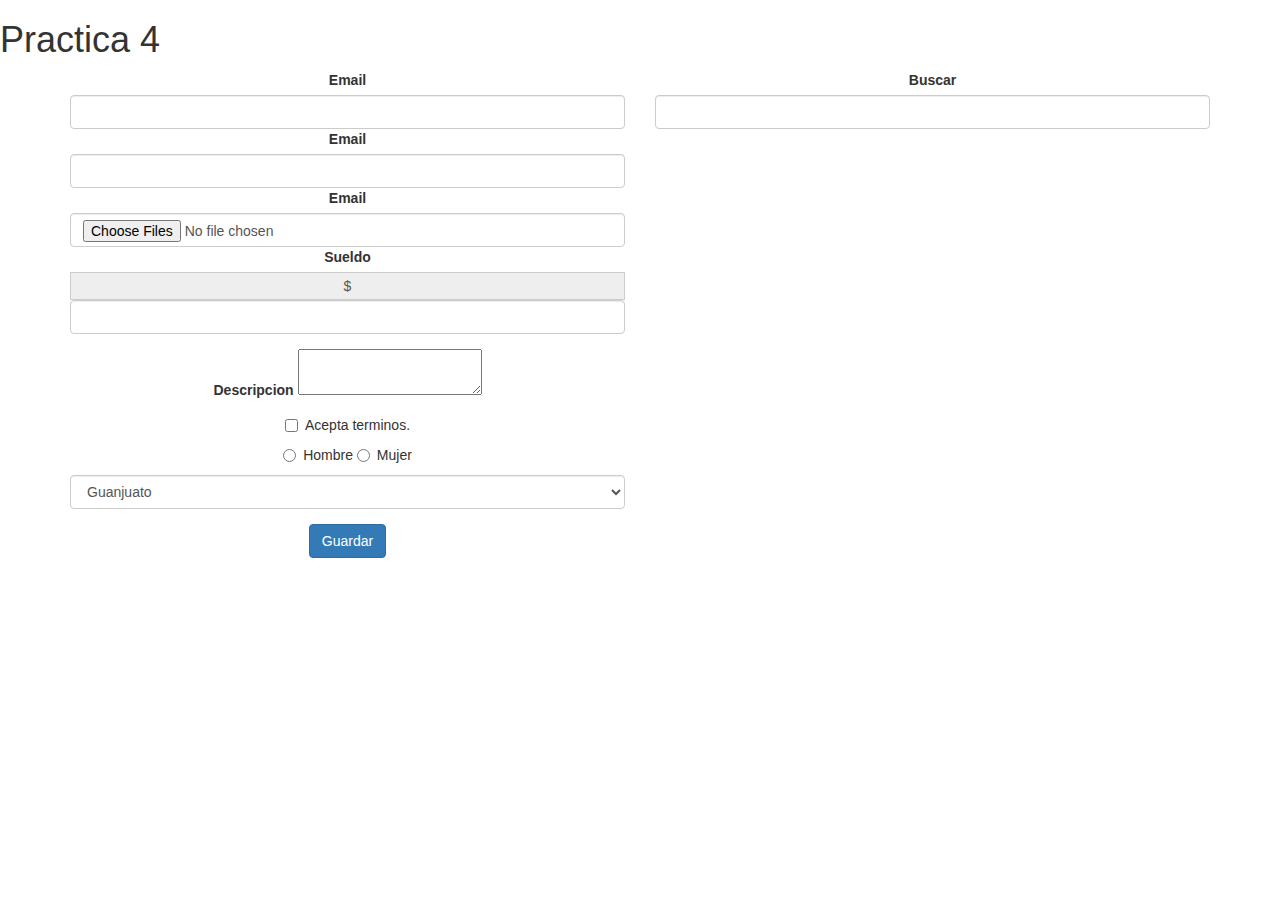
<file: Practicas/P3formulario/formulario.html>
<!DOCTYPE html>
<html lang="en">
  <head>
    <meta charset="utf-8">
    <meta http-equiv="X-UA-Compatible" content="IE=edge">
    <meta name="viewport" content="width=device-width, initial-scale=1">
    <title>Practica4</title>
    <!-- Bootstrap -->
    <link href="css/bootstrap.min.css" rel="stylesheet">


  </head>
  <body>
    <h1>Practica 4</h1>

    <div class="container text-center">

    		
    <div class="row">
    		<div class="col-md-6">
    				<form method="GET" action="formulario.html">
                        <div clas="form-group">
                            <label for="email">Email</label>
                            <input class="form-control"
                                    type="text"
                                    name="email"
                                    id="email"
                                    required>

                            <label for="email2">Email</label>        
                            <input class="form-control"
                                    type="email"
                                    name="email2"
                                    id="email2"
                                    required>

                            <label for="foto">Email</label>        
                            <input class="form-control"
                                    type="file"
                                    name="foto"
                                    id="foto"
                                    required multiple >

                            
                        </div>
                        <div class="form-group">
                            <label for="sueldo">Sueldo</label>        
                            <div class="input-group-addon">$</div>
                            <input class="form-control"
                                    type="text"
                                    name="sueldo"
                                    id="sueldo"
                                    required>
                        </div>
                        
                        <label for="description">Descripcion</label>
                        <textarea clas="form-control"
                                  name="descripcion"
                                    id="descripcion">
                        </textarea>    

                        <div class="checkbox">
                            <label>
                                <input type="checkbox" 
                                        name="terminos"
                                        id="terminos">
                                Acepta terminos.
                            </label>
                        </div>

                        <div class="radio">
                            <label>
                                <input type="radio" 
                                        name="genero"
                                        id="genero">
                                Hombre
                            </label>
                            <label>
                                <input type="radio" 
                                        name="genero"
                                        id="genero">
                                Mujer
                            </label>
                        </div>

                        <div class="form-group">
                            <select class="form-control"
                                    name="estado">
                                    <option>Guanjuato</option>
                                    <option>Guerrero</option>
                                    <option>Jalisco</option>
                                    <option>Otro</option>
                            </select>
                        </div>




                        <div class="form-group">
                            <input class="btn btn-primary" 
                                    type="submit"
                                    value="Guardar">
                        </div>
                    </form>
    		
    		</div>	

    		<div class="col-md-6">
    				<label for="buscar">Buscar</label>        
                            <input class="form-control"
                                    type="search"
                                    name="buscar"
                                    id="buscar"
                                    required>
    		</div>

    </div>

    </div>

    </body>
</html>
</file>
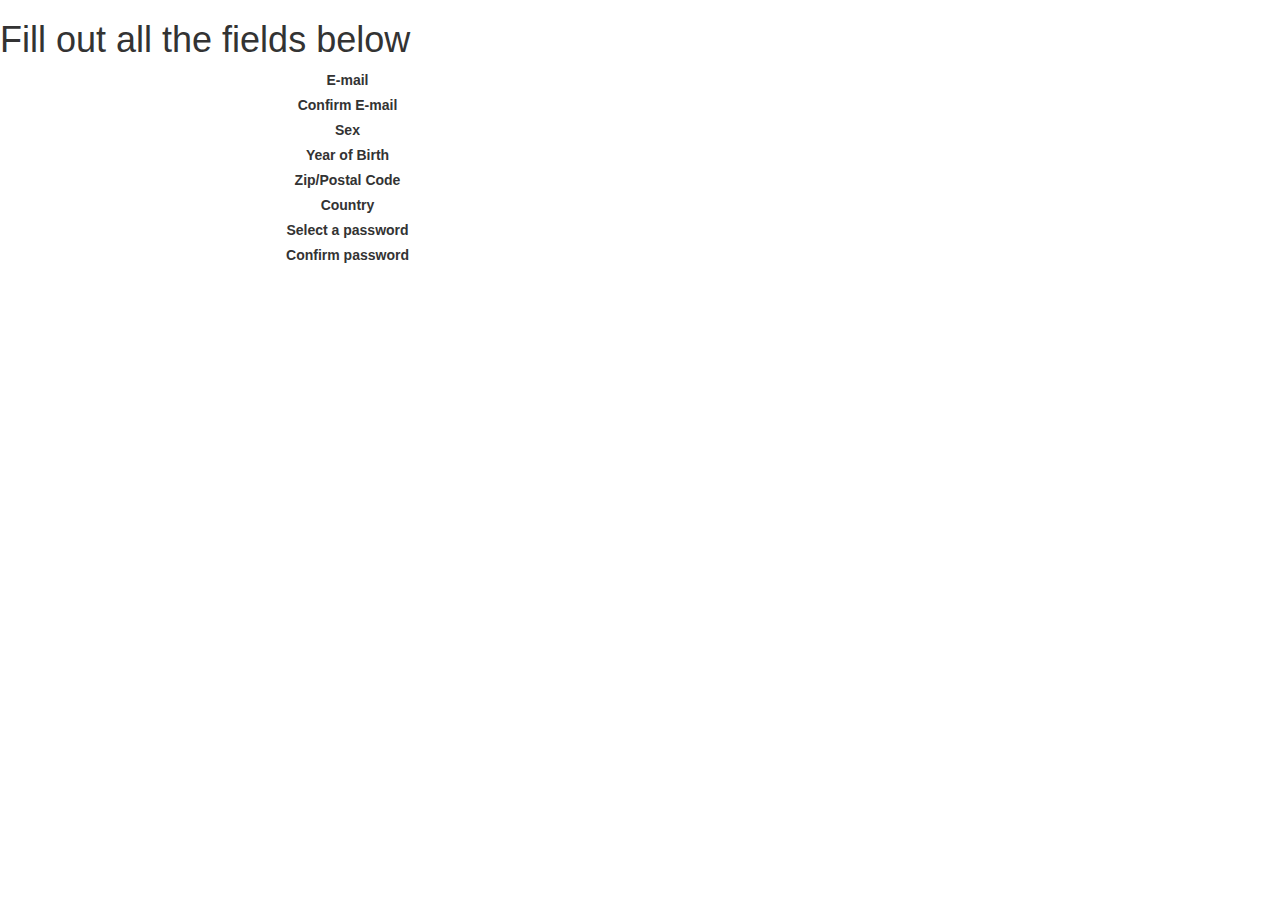
<file: Practicas/P3formulario2/formulario.html>
<!DOCTYPE html>
<html lang="en">
  <head>
    <meta charset="utf-8">
    <meta http-equiv="X-UA-Compatible" content="IE=edge">
    <meta name="viewport" content="width=device-width, initial-scale=1">
    <title>Practica4</title>
    <!-- Bootstrap -->
    <link href="css/bootstrap.min.css" rel="stylesheet">


  </head>
  <body>
    <h1>Fill out all the fields below</h1>

    <div class="container text-center">

    		
    <div class="row">
    		<div class="col-md-6">
    				<form method="GET" action="formulario.html">
                        <div clas="form-group">

                            <div>
                                <label for="email">E-mail</label>    
                            </div>

                            <div>
                                <label for="email2">Confirm E-mail</label>  
                            </div>
                            
                            <div>
                                 <label for="sex">Sex</label>     
                            </div>
                            
                            <div>
                                  <label for="year">Year of Birth</label>     
                            </div>
                            
                            <div>
                                  <label for="zip">Zip/Postal Code</label>      
                            </div>
                            
                            <div>
                                <label for="country">Country</label> 
                            </div>
                            
                            <div>
                                <label for="pass">Select a password</label>
                            </div>
                            
                            <div>
                                <label for="pass2">Confirm password</label>     
                            </div>
                            
                            
                            
                        </div>


            </div>

    </div>
    </div>

    </body>
</html>
</file>
<file: Practicas/P1texto/css/estilo.css>
body{
	font-size: 1em; /*in cm px*/
	font-family: Helvetica;
}
.container{				/*medelo de caja*/
		width: 90%;
		margin: 0 5%;	/* updown leftright*/
		}
		
		/*
		padding: 2px 4px 10px 0px; up right down left
		margin: 50px;
		*/

table{
	width: 100%;
	

}
td,th{

	border: 1px solid black;
}


/*COLORES*/

.header-container{
border-bottom: 20px solid #E44d26;

}

.footer-container, .main aside{

	border-top: 20px solid #E44d26;
}

.header-container,
.footer-container,
.main aside{
	background: #F16529;
}

.title {
	color: white;
}

/* estilo cellphone*/

nav ul{
	margin: 0;
	padding: 0;

}

nav a{
		display: block;
		margin-bottom: 10px;
		padding: 15px 0;
		text-align: center;
		text-decoration: none;
		font-weight: bold;
		color: white;
		background: #E44d26;
}
nav a:visited{
	color:white;


}

nav a:hover{

	color:blue;
	text-decoration: underline;

}
.main{
	padding: 30px 0;
}
.main article h1{
	font-size: 2em;
}

main aside{
	color: white;
	padding: 0px 5%;
}

.footer-container footer{
	color: white;
	padding: 20px 0;
}

.clearfix:before,
.clearfix:after{
	content: "";
	display: table;
}

.clearfix:after{
clear: both;
}

/*  estilo para pantallas más anchas que 480px*/
@media only screen and (min-width: 480px){
	h1{
	color: red;
	}
	nav a{
		float: left;
		width: 27%;
		margin: 0 1.7%;
		padding: 25px 2%;
		margin-bottom: 0;
	}

	nav li:first-child a{
		margin-left: 0;
	}
	nav li:last-child a{
		margin-right: 0;
	}
	nav ul li{
		display: inline;
	}


}

table{
	width: 50%;
	

}
td,th{

	border: 3px solid red;
}

/*mind-width:480px*/

/*estilo para pantallas más anchas que 850px*/

@media only screen and (min-width: 850px){

	.header-container,
	.main aside {
			-moz-box-shadow:0 5px 10px #aaa;
			-webkit-box-shadow:0 5px 10px #aaa;
				box-shadow:0 5x 10px #aaa;

	}


	.title {
		float: left;
	}

	nav{

		float: right;
		width: 38%;

	}

	.main article {
		float: left;
		width: 57%;

	}

	.main aside {
		float: right;
		width: 28%;
	}

table{
	width: 20%;
	

}
td,th{

	border: 3px solid blue;
}
}


 /*hola*/
</file>
<file: Practicas/P2imagenes/css/miestilo.css>
.container{
	background-image: url("../img/penguins.jpg");
}
</file>
<file: Practicas/paginaITC/css/estilo.css>
body{
	
	background-color:#EBEBFF;
}



/*COLORES*/
</file>
<file: Practicas/paginaITC/cssslider_files/csss_engine1/style.css>
/* ------------- General ------------- */
@import url(https://fonts.googleapis.com/css?family=Open+Sans+Condensed:300&subset=latin,cyrillic-ext,greek-ext,greek,vietnamese,latin-ext,cyrillic);
@font-face {
	font-family: "cs-ctrl-basic";
	src: url("cs-ctrl-basic.eot");
	src: url("cs-ctrl-basic.eot#iefix") format("embedded-opentype"),
			url("cs-ctrl-basic.woff") format("woff"),
			url("cs-ctrl-basic.ttf") format("truetype"),
			url("cs-ctrl-basic.svg#basic") format("svg");
	font-weight: normal;
	font-style: normal;
}

.csslider1 {
  display: inline-block;
  position: relative;
  max-width: 640px;
  
  

  width: 100%;
}
.csslider1,
.csslider1 *,
.csslider1 *:after,
.csslider1 *:before {
  -webkit-box-sizing: content-box;
  -moz-box-sizing: content-box;
  box-sizing: content-box;
}
.csslider1 > .cs_anchor {
  display: none;
}
.csslider1 > ul {
  position: relative;
  z-index: 1;
  font-size: 0;
  line-height: 0;
  margin: 0 auto;
  padding: 0;
  
  overflow: hidden;
  white-space: nowrap;
}
.csslider1 > ul > .cs_skeleton {
  width: 100%;
  visibility: hidden;
  font-size: 0px;
  line-height: 0;
}

.csslider1 > ul > .slide.img img {
  width: 100%;
}



.csslider1 > ul > .slide.img a {
  font-size: 0pt;
  color: transparent;
}
.csslider1 > ul > .slide {
  position: relative;
  display: inline-block;
  width: 100%;
  height: 100%;
  overflow: hidden;
  font-size: 15px;
  font-size: initial;
  line-height: normal;
  white-space: normal;
  vertical-align: top;
  -webkit-box-sizing: border-box;
  -moz-box-sizing: border-box;
  box-sizing: border-box;

  -webkit-transform: translate3d(0,0,0);
  transform: translate3d(0,0,0);
}
.csslider1 .cs_engine{
  position: absolute;
  top: -9999px;
  left: -9999px;
  font-size: 0pt;
  opacity: 0;
  filter: alpha(opacity=0);
}

.csslider1 > ul > li.img,
.csslider1 > .cs_arrowprev,
.csslider1 > .cs_arrownext,
.csslider1 > .cs_bullets,
.csslider1 > .cs_play_pause {
  -webkit-touch-callout: none;
  -webkit-user-select: none;
  -moz-user-select: none;
  -ms-user-select: none;
  user-select: none;
}
/* ------------- /General Styles ------------- */

/* ------------- General Arrows ------------- */
.csslider1 > .cs_arrowprev,
.csslider1 > .cs_arrownext {
  position: absolute;
  top: 50%;
  z-index: 5;
  -webkit-box-sizing: content-box;
  -moz-box-sizing: content-box;
  box-sizing: content-box;
}
.csslider1 > .cs_arrowprev > label,
.csslider1 > .cs_arrownext > label {
  position: absolute;
  text-decoration: none;
  cursor: pointer;
  opacity: 0;
  z-index: -1;
}
.csslider1 > .cs_arrowprev {
  left: 0;
}
.csslider1 > .cs_arrownext {
  right: 0;
}

.csslider1 > .slide:checked ~ .cs_arrowprev > label,
.csslider1 > .slide:checked ~ .cs_arrownext > label {
  opacity: 0;
  z-index: -1;
}



.csslider1 > #cs_slide1_0:checked ~ .cs_arrowprev > label.num7,
.csslider1 > #cs_pause1_0:checked ~ .cs_arrowprev > label.num7,
.csslider1 > #cs_slide1_0:checked ~ .cs_arrownext > label.num1,
.csslider1 > #cs_pause1_0:checked ~ .cs_arrownext > label.num1, 
.csslider1 > #cs_slide1_1:checked ~ .cs_arrowprev > label.num0,
.csslider1 > #cs_pause1_1:checked ~ .cs_arrowprev > label.num0,
.csslider1 > #cs_slide1_1:checked ~ .cs_arrownext > label.num2,
.csslider1 > #cs_pause1_1:checked ~ .cs_arrownext > label.num2, 
.csslider1 > #cs_slide1_2:checked ~ .cs_arrowprev > label.num1,
.csslider1 > #cs_pause1_2:checked ~ .cs_arrowprev > label.num1,
.csslider1 > #cs_slide1_2:checked ~ .cs_arrownext > label.num3,
.csslider1 > #cs_pause1_2:checked ~ .cs_arrownext > label.num3, 
.csslider1 > #cs_slide1_3:checked ~ .cs_arrowprev > label.num2,
.csslider1 > #cs_pause1_3:checked ~ .cs_arrowprev > label.num2,
.csslider1 > #cs_slide1_3:checked ~ .cs_arrownext > label.num4,
.csslider1 > #cs_pause1_3:checked ~ .cs_arrownext > label.num4, 
.csslider1 > #cs_slide1_4:checked ~ .cs_arrowprev > label.num3,
.csslider1 > #cs_pause1_4:checked ~ .cs_arrowprev > label.num3,
.csslider1 > #cs_slide1_4:checked ~ .cs_arrownext > label.num5,
.csslider1 > #cs_pause1_4:checked ~ .cs_arrownext > label.num5, 
.csslider1 > #cs_slide1_5:checked ~ .cs_arrowprev > label.num4,
.csslider1 > #cs_pause1_5:checked ~ .cs_arrowprev > label.num4,
.csslider1 > #cs_slide1_5:checked ~ .cs_arrownext > label.num6,
.csslider1 > #cs_pause1_5:checked ~ .cs_arrownext > label.num6, 
.csslider1 > #cs_slide1_6:checked ~ .cs_arrowprev > label.num5,
.csslider1 > #cs_pause1_6:checked ~ .cs_arrowprev > label.num5,
.csslider1 > #cs_slide1_6:checked ~ .cs_arrownext > label.num7,
.csslider1 > #cs_pause1_6:checked ~ .cs_arrownext > label.num7, 
.csslider1 > #cs_slide1_7:checked ~ .cs_arrowprev > label.num6,
.csslider1 > #cs_pause1_7:checked ~ .cs_arrowprev > label.num6,
.csslider1 > #cs_slide1_7:checked ~ .cs_arrownext > label.num0,
.csslider1 > #cs_pause1_7:checked ~ .cs_arrownext > label.num0 {
  opacity: 1;
  z-index: 5;
}


@-webkit-keyframes arrow {
  0%, 12.49% { opacity: 1; z-index: 5; }
  12.5%, 100%  { opacity: 0; z-index: -1; }
}
@keyframes arrow {
  0%, 12.49% { opacity: 1; z-index: 5; }
  12.5%, 100%  { opacity: 0; z-index: -1; }
}


.csslider1 > #cs_play1:checked ~ .cs_arrowprev > label.num7,
.csslider1 > #cs_play1:checked ~ .cs_arrownext > label.num1 {
  -webkit-animation: arrow 64000ms infinite -2000ms;
  animation: arrow 64000ms infinite -2000ms;
}
.csslider1 > #cs_play1:checked ~ .cs_arrowprev > label.num0,
.csslider1 > #cs_play1:checked ~ .cs_arrownext > label.num2 {
  -webkit-animation: arrow 64000ms infinite 6000ms;
  animation: arrow 64000ms infinite 6000ms;
}
.csslider1 > #cs_play1:checked ~ .cs_arrowprev > label.num1,
.csslider1 > #cs_play1:checked ~ .cs_arrownext > label.num3 {
  -webkit-animation: arrow 64000ms infinite 14000ms;
  animation: arrow 64000ms infinite 14000ms;
}
.csslider1 > #cs_play1:checked ~ .cs_arrowprev > label.num2,
.csslider1 > #cs_play1:checked ~ .cs_arrownext > label.num4 {
  -webkit-animation: arrow 64000ms infinite 22000ms;
  animation: arrow 64000ms infinite 22000ms;
}
.csslider1 > #cs_play1:checked ~ .cs_arrowprev > label.num3,
.csslider1 > #cs_play1:checked ~ .cs_arrownext > label.num5 {
  -webkit-animation: arrow 64000ms infinite 30000ms;
  animation: arrow 64000ms infinite 30000ms;
}
.csslider1 > #cs_play1:checked ~ .cs_arrowprev > label.num4,
.csslider1 > #cs_play1:checked ~ .cs_arrownext > label.num6 {
  -webkit-animation: arrow 64000ms infinite 38000ms;
  animation: arrow 64000ms infinite 38000ms;
}
.csslider1 > #cs_play1:checked ~ .cs_arrowprev > label.num5,
.csslider1 > #cs_play1:checked ~ .cs_arrownext > label.num7 {
  -webkit-animation: arrow 64000ms infinite 46000ms;
  animation: arrow 64000ms infinite 46000ms;
}
.csslider1 > #cs_play1:checked ~ .cs_arrowprev > label.num6,
.csslider1 > #cs_play1:checked ~ .cs_arrownext > label.num0 {
  -webkit-animation: arrow 64000ms infinite 54000ms;
  animation: arrow 64000ms infinite 54000ms;
}


.csslider1 > .slide:checked ~ .cs_arrowprev > label,
.csslider1 > .slide:checked ~ .cs_arrownext > label,
.csslider1 > .pause:checked ~ .cs_arrowprev > label,
.csslider1 > .pause:checked ~ .cs_arrownext > label {
  -webkit-animation: none;
  animation: none;
}


/* ------------- /General Arrows ------------- */

/* ------------- General Bullets ------------- */
.csslider1 > .cs_bullets {
  position: absolute;
  left: 0;
  width: 100%;
  z-index: 6;
  font-size: 0;
  line-height: 8pt;
  text-align: center;
}
.csslider1 > .cs_bullets > div {
  margin-left: -50%;
  width: 100%;
}
.csslider1 > .cs_bullets > label {
  position: relative;
  display: inline-block;
  cursor: pointer;
}
.csslider1 > .cs_bullets > label > .cs_thumb {
  visibility: hidden;
  position: absolute;
  opacity: 0;
  z-index: 1;
  line-height: 0;
  left: -42.5px;
  top: -48px;
}
.csslider1 > .cs_bullets > label > .cs_thumb > img {
  max-width: none;
}
/* ------------- /General Bullets ------------- */

/* ------------- General Description ------------- */
.csslider1 > .cs_description {
  z-index: 3;
}
.csslider1 > .cs_description a,
.csslider1 > .cs_description a:visited,
.csslider1 > .cs_description a:active {
  color: inherit;
}
.csslider1 > .cs_description a:hover {
  text-decoration: none;
}
.csslider1 > .cs_description > label {
  position: absolute;
  word-wrap: break-word;
  white-space: normal;
  text-align: left;
  max-width: 50%;
  left: 0;
}
.csslider1 > .cs_description > label > span {
  vertical-align: top;
}
.csslider1 > .cs_description > label span {
  display: inline-block;
}
/* ------------- /General Description ------------- */

/* ------------- General Play Pause ------------- */
.csslider1 > .cs_play_pause {
  position: absolute;
  top: 50%;
  left: 50%;
  z-index: 5;
}
.csslider1 > .cs_play_pause > label {
  position: absolute;
  cursor: pointer;
}
.csslider1 > #cs_play1:checked ~ .cs_play_pause > .cs_pause,
.csslider1 > .slide:checked ~ .cs_play_pause > .cs_play,
.csslider1 > .pause:checked ~ .cs_play_pause > .cs_play {
  display: block;
  z-index: 5;
}
.csslider1 > #cs_play1:checked ~ .cs_play_pause > .cs_play,
.csslider1 > .slide:checked ~ .cs_play_pause > .cs_pause,
.csslider1 > .pause:checked ~ .cs_play_pause > .cs_pause {
  display: none;
  z-index: -1;
}



@-webkit-keyframes pauseChange {
  0%, 12.49% { opacity: 1; z-index: 5; }
  12.5%, 100%  { opacity: 0; z-index: -1; }
}
@keyframes pauseChange {
  0%, 12.49% { opacity: 1; z-index: 5; }
  12.5%, 100%  { opacity: 0; z-index: -1; }
}


.csslider1 > #cs_play1:checked ~ .cs_play_pause > .cs_pause.num0 {
  opacity: 0;
  z-index: -1;
  -webkit-animation: pauseChange 64000ms infinite -2000ms;
  animation: pauseChange 64000ms infinite -2000ms;
}
.csslider1 > #cs_play1:checked ~ .cs_play_pause > .cs_pause.num1 {
  opacity: 0;
  z-index: -1;
  -webkit-animation: pauseChange 64000ms infinite 6000ms;
  animation: pauseChange 64000ms infinite 6000ms;
}
.csslider1 > #cs_play1:checked ~ .cs_play_pause > .cs_pause.num2 {
  opacity: 0;
  z-index: -1;
  -webkit-animation: pauseChange 64000ms infinite 14000ms;
  animation: pauseChange 64000ms infinite 14000ms;
}
.csslider1 > #cs_play1:checked ~ .cs_play_pause > .cs_pause.num3 {
  opacity: 0;
  z-index: -1;
  -webkit-animation: pauseChange 64000ms infinite 22000ms;
  animation: pauseChange 64000ms infinite 22000ms;
}
.csslider1 > #cs_play1:checked ~ .cs_play_pause > .cs_pause.num4 {
  opacity: 0;
  z-index: -1;
  -webkit-animation: pauseChange 64000ms infinite 30000ms;
  animation: pauseChange 64000ms infinite 30000ms;
}
.csslider1 > #cs_play1:checked ~ .cs_play_pause > .cs_pause.num5 {
  opacity: 0;
  z-index: -1;
  -webkit-animation: pauseChange 64000ms infinite 38000ms;
  animation: pauseChange 64000ms infinite 38000ms;
}
.csslider1 > #cs_play1:checked ~ .cs_play_pause > .cs_pause.num6 {
  opacity: 0;
  z-index: -1;
  -webkit-animation: pauseChange 64000ms infinite 46000ms;
  animation: pauseChange 64000ms infinite 46000ms;
}
.csslider1 > #cs_play1:checked ~ .cs_play_pause > .cs_pause.num7 {
  opacity: 0;
  z-index: -1;
  -webkit-animation: pauseChange 64000ms infinite 54000ms;
  animation: pauseChange 64000ms infinite 54000ms;
}


.csslider1 > .slide:checked ~ .cs_play_pause > .cs_pause,
.csslider1 > .pause:checked ~ .cs_play_pause > .cs_pause {
  -webkit-animation: none;
  animation: none;
}


/* ------------- /General Play Pause ------------- */

/* ------------- Effect ------------- */
.csslider1 > ul > .slide.num0 {
  left: 0%;
}
.csslider1 > ul > .slide.num1 {
  left: 100%;
}
.csslider1 > ul > .slide.num2 {
  left: 200%;
}
.csslider1 > ul > .slide.num3 {
  left: 300%;
}
.csslider1 > ul > .slide.num4 {
  left: 400%;
}
.csslider1 > ul > .slide.num5 {
  left: 500%;
}
.csslider1 > ul > .slide.num6 {
  left: 600%;
}
.csslider1 > ul > .slide.num7 {
  left: 700%;
}
 


.csslider1 > #cs_slide1_0:checked ~ ul > .slide,
.csslider1 > #cs_pause1_0:checked ~ ul > .slide {
  -webkit-transform: translateX(0%);
  transform: translateX(0%);
}
.csslider1 > #cs_slide1_1:checked ~ ul > .slide,
.csslider1 > #cs_pause1_1:checked ~ ul > .slide {
  -webkit-transform: translateX(-100%);
  transform: translateX(-100%);
}
.csslider1 > #cs_slide1_2:checked ~ ul > .slide,
.csslider1 > #cs_pause1_2:checked ~ ul > .slide {
  -webkit-transform: translateX(-200%);
  transform: translateX(-200%);
}
.csslider1 > #cs_slide1_3:checked ~ ul > .slide,
.csslider1 > #cs_pause1_3:checked ~ ul > .slide {
  -webkit-transform: translateX(-300%);
  transform: translateX(-300%);
}
.csslider1 > #cs_slide1_4:checked ~ ul > .slide,
.csslider1 > #cs_pause1_4:checked ~ ul > .slide {
  -webkit-transform: translateX(-400%);
  transform: translateX(-400%);
}
.csslider1 > #cs_slide1_5:checked ~ ul > .slide,
.csslider1 > #cs_pause1_5:checked ~ ul > .slide {
  -webkit-transform: translateX(-500%);
  transform: translateX(-500%);
}
.csslider1 > #cs_slide1_6:checked ~ ul > .slide,
.csslider1 > #cs_pause1_6:checked ~ ul > .slide {
  -webkit-transform: translateX(-600%);
  transform: translateX(-600%);
}
.csslider1 > #cs_slide1_7:checked ~ ul > .slide,
.csslider1 > #cs_pause1_7:checked ~ ul > .slide {
  -webkit-transform: translateX(-700%);
  transform: translateX(-700%);
}
 


.csslider1 > ul > .slide {
  position: absolute;
  top: 0;
  left: 0;
  display: inline-block;
  opacity: 1;

  -webkit-transition: -webkit-transform 2000ms;
  transition: -webkit-transform 2000ms, transform 2000ms;

  
  -webkit-transform: scale(1);
  transform: scale(1);
}



@-webkit-keyframes slide1 {
  0%, 9.375%  { -webkit-transform: translateX(0%); transform: translateX(0%); }
  12.5%, 21.875%  { -webkit-transform: translateX(-100%); transform: translateX(-100%); }
  25%, 34.375%  { -webkit-transform: translateX(-200%); transform: translateX(-200%); }
  37.5%, 46.875%  { -webkit-transform: translateX(-300%); transform: translateX(-300%); }
  50%, 59.375%  { -webkit-transform: translateX(-400%); transform: translateX(-400%); }
  62.5%, 71.875%  { -webkit-transform: translateX(-500%); transform: translateX(-500%); }
  75%, 84.375%  { -webkit-transform: translateX(-600%); transform: translateX(-600%); }
  87.5%, 96.875%  { -webkit-transform: translateX(-700%); transform: translateX(-700%); }
  
}
@keyframes slide1 {
  0%, 9.375%  { -webkit-transform: translateX(0%); transform: translateX(0%); }
  12.5%, 21.875%  { -webkit-transform: translateX(-100%); transform: translateX(-100%); }
  25%, 34.375%  { -webkit-transform: translateX(-200%); transform: translateX(-200%); }
  37.5%, 46.875%  { -webkit-transform: translateX(-300%); transform: translateX(-300%); }
  50%, 59.375%  { -webkit-transform: translateX(-400%); transform: translateX(-400%); }
  62.5%, 71.875%  { -webkit-transform: translateX(-500%); transform: translateX(-500%); }
  75%, 84.375%  { -webkit-transform: translateX(-600%); transform: translateX(-600%); }
  87.5%, 96.875%  { -webkit-transform: translateX(-700%); transform: translateX(-700%); }
  
}

@-webkit-keyframes slide1-ie {
  0%, 9.375%  { margin-left: 0%; }
  12.5%, 21.875%  { margin-left: -100%; }
  25%, 34.375%  { margin-left: -200%; }
  37.5%, 46.875%  { margin-left: -300%; }
  50%, 59.375%  { margin-left: -400%; }
  62.5%, 71.875%  { margin-left: -500%; }
  75%, 84.375%  { margin-left: -600%; }
  87.5%, 96.875%  { margin-left: -700%; }
  
}
@keyframes slide1-ie {
  0%, 9.375%  { margin-left: 0%; }
  12.5%, 21.875%  { margin-left: -100%; }
  25%, 34.375%  { margin-left: -200%; }
  37.5%, 46.875%  { margin-left: -300%; }
  50%, 59.375%  { margin-left: -400%; }
  62.5%, 71.875%  { margin-left: -500%; }
  75%, 84.375%  { margin-left: -600%; }
  87.5%, 96.875%  { margin-left: -700%; }
  
}

.csslider1  > #cs_play1:checked ~ ul > .slide {
  
  -webkit-animation: slide1 64000ms infinite;
  animation: slide1 64000ms infinite;
  
}
/* IE 10+ hack - cant animate translate :( */
@media screen and (-ms-high-contrast: active), (-ms-high-contrast: none) {
  .csslider1  > #cs_play1:checked ~ ul > .slide {
    animation: slide1-ie 64000ms infinite;
  }
}


.csslider1 > #cs_play1:checked ~ ul > .slide,
.csslider1 > .pause:checked ~ ul > .slide {
  -webkit-transition: none;
  transition: none;
}


/* ------------- /Effect ------------- */

/* ------------- Template Show on hover ------------- */
.csslider1 > .cs_play_pause {
  -webkit-transition: .4s all 0s ease;
  transition: .4s all 0s ease;
}
.csslider1 > .cs_arrowprev {
  -webkit-transition: .4s all .15s ease;
  transition: .4s all .15s ease;
}
.csslider1 > .cs_arrownext {
  -webkit-transition: .4s all .3s ease;
  transition: .4s all .3s ease;
}
.csslider1 > .cs_arrowprev,
.csslider1 > .cs_arrownext,
.csslider1 > .cs_play_pause {
  opacity: 0;
  -webkit-transform: translateY(-30px);
  transform: translateY(-30px);
}

.csslider1:hover > .cs_arrowprev,
.csslider1:hover > .cs_arrownext,
.csslider1:hover > .cs_play_pause {
  opacity: 1;
  -webkit-transform: translateY(0);
  transform: translateY(0);
}
/* ------------- /Template Show on hover ------------- */

/* ------------- Template Arrows ------------- */
.csslider1 > .cs_arrowprev > label,
.csslider1 > .cs_arrownext > label {
  padding: 17px;
  height: 23px;
  width: 23px;
  margin-top: -28px;
  margin-left: -28px;

  background-color: #CBECFD;

  border-radius: 50%;
}
.csslider1 > .cs_arrowprev > label,
.csslider1 > .cs_arrownext > label,
.csslider1 > .cs_arrowprev > label span:after,
.csslider1 > .cs_arrownext > label span:after {
  -webkit-transition: background-color 0.4s, color 0.4s;
  transition: background-color 0.4s, color 0.4s;
}
.csslider1 > .cs_arrowprev {
  margin-left: 2px;
  left: 45px;
}
.csslider1 > .cs_arrownext {
  margin-right: 2px;
  right: 45px;
}
.csslider1 > .cs_arrowprev > label span,
.csslider1 > .cs_arrownext > label span {
  display: block;
  color: #3A4A5A;
}
.csslider1 > .cs_arrowprev > label span:after,
.csslider1 > .cs_arrownext > label span:after {
  display: block;
  font: 21px "cs-ctrl-basic";
  line-height: 23px;
  text-align: center;
}
/* IE10+ hack */
_:-ms-input-placeholder, :root .csslider1 > .cs_arrowprev > label span:after {
  line-height: 29px;
}
_:-ms-input-placeholder, :root .csslider1 > .cs_arrownext > label span:after {
  line-height: 29px;
}

.csslider1 > .cs_arrowprev > label span:after {
  content: '\e800';
}
.csslider1 > .cs_arrownext > label span:after {
  content: '\e801';
}

.csslider1 > .cs_arrowprev:hover > label,
.csslider1 > .cs_arrownext:hover > label {
  background-color: #e5f6fe;
}

.csslider1 > .cs_arrownext:hover > label span {
  color: #000;
  -webkit-animation: nextArrow .7s infinite ease-in-out;
  animation: nextArrow .7s infinite ease-in-out;
}
.csslider1 > .cs_arrowprev:hover > label span {
  color: #000;
  -webkit-animation: prevArrow .7s infinite ease-in-out;
  animation: prevArrow .7s infinite ease-in-out;
}


@keyframes nextArrow {
  0%, 100% {
    -webkit-transform: translateX(0px);
    transform: translateX(0px);
  }
  25% {
    -webkit-transform: translateX(2px);
    transform: translateX(2px);
  }
  75% {
    -webkit-transform: translateX(-2px);
    transform: translateX(-2px);
  }
}
@-webkit-keyframes nextArrow {
  0%, 100% {
    -webkit-transform: translateX(0px);
    transform: translateX(0px);
  }
  25% {
    -webkit-transform: translateX(2px);
    transform: translateX(2px);
  }
  75% {
    -webkit-transform: translateX(-2px);
    transform: translateX(-2px);
  }
}

@-webkit-keyframes prevArrow {
  0%, 100% {
    -webkit-transform: translateX(0px);
    transform: translateX(0px);
  }
  25% {
    -webkit-transform: translateX(-2px);
    transform: translateX(-2px);
  }
  75% {
    -webkit-transform: translateX(2px);
    transform: translateX(2px);
  }
}
@keyframes prevArrow {
  0%, 100% {
    -webkit-transform: translateX(0px);
    transform: translateX(0px);
  }
  25% {
    -webkit-transform: translateX(-2px);
    transform: translateX(-2px);
  }
  75% {
    -webkit-transform: translateX(2px);
    transform: translateX(2px);
  }
}
/* ------------- /Template Arrows ------------- */

/* ------------- Template Play Pause ------------- */
.csslider1 > .cs_play_pause > label{
  text-decoration: none;
  padding: 17px;
  height: 23px;
  width: 23px;

  margin-top: -28px;
  margin-left: -28px;

  background-color: #CBECFD;

  border-radius: 50%;
}
.csslider1 > .cs_play_pause > label,
.csslider1 > .cs_play_pause > label span:after {
  -webkit-transition: background-color 0.4s ease, color 0.4s ease;
  transition: background-color 0.4s ease, color 0.4s ease;
}
.csslider1 > .cs_play_pause > label span {
  display: block;
  color: #3A4A5A;
}
.csslider1 > .cs_play_pause > label span:after{
  display: block;
  font: 15px "cs-ctrl-basic";
  line-height: 25px;
  text-align: center;
}
/* IE10+ hack */
_:-ms-input-placeholder, :root .csslider1 > .cs_play_pause > label span:after {
  line-height: 28px;
}
.csslider1 > .cs_play_pause > .cs_play span:after {
  content: '\e802';
}
.csslider1 > .cs_play_pause > .cs_pause span:after {
  content: '\e803';
}

.csslider1 > .cs_play_pause:hover > label {
  background-color: #e5f6fe;
}
.csslider1 > .cs_play_pause:hover > label span {
  color: #000;
  -wibkit-animation: playPause .7s infinite ease-in-out;
  animation: playPause .7s infinite ease-in-out;
}

@-webkit-keyframes playPause {
  0%, 100% { -webkit-transform: translateY(0px); transform: translateY(0px); }
  25% { -webkit-transform: translateY(2px); transform: translateY(2px); }
  75% { -webkit-transform: translateY(-2px); transform: translateY(-2px); }
}
@keyframes playPause {
  0%, 100% { -webkit-transform: translateY(0px); transform: translateY(0px); }
  25% { -webkit-transform: translateY(2px); transform: translateY(2px); }
  75% { -webkit-transform: translateY(-2px); transform: translateY(-2px); }
}
/* ------------- /Template Play Pause ------------- */

/* ------------- Template Bullets ------------- */
.csslider1 > .cs_bullets {
  bottom: 5px;
  margin-bottom: 5px;
}
.csslider1 > .cs_bullets > label {
  border-radius: 50%;
  margin: 0 5px;
  padding: 9px;
  background: #CBECFD;
}


.csslider1 > .cs_bullets > label > .cs_thumb {
  border: 3px solid #CBECFD;
  margin-top: -150%;
  margin-left: 3px;
  -webkit-transition: all 0.3s;
  transition: all 0.3s;
}
.csslider1 > .cs_bullets > label > .cs_thumb:before {
  content: '';
  position: absolute;
  width: 0; 
  height: 0; 
  left: 50%;
  margin-left: -4px;
  bottom: -9px;
  border-left: 7px solid transparent;
  border-right: 7px solid transparent;
  
  border-top: 7px solid #CBECFD;
}
.csslider1 > .cs_bullets > label:hover > .cs_thumb {
  margin-top: -12px;
  opacity: 1;
  visibility: visible;
}



.csslider1 > .cs_bullets > label > .cs_point {
  position: absolute;
  left: 50%;
  top: 50%;
  margin-left: -2px;
  margin-top: -2px;
  background: transparent;
  border-radius: 50%;
  padding: 2px;
}

.csslider1 > .cs_bullets > label:hover > .cs_point,

.csslider1 > #cs_slide1_0:checked ~ .cs_bullets > label.num0 > .cs_point,
.csslider1 > #cs_pause1_0:checked ~ .cs_bullets > label.num0 > .cs_point,
.csslider1 > #cs_slide1_1:checked ~ .cs_bullets > label.num1 > .cs_point,
.csslider1 > #cs_pause1_1:checked ~ .cs_bullets > label.num1 > .cs_point,
.csslider1 > #cs_slide1_2:checked ~ .cs_bullets > label.num2 > .cs_point,
.csslider1 > #cs_pause1_2:checked ~ .cs_bullets > label.num2 > .cs_point,
.csslider1 > #cs_slide1_3:checked ~ .cs_bullets > label.num3 > .cs_point,
.csslider1 > #cs_pause1_3:checked ~ .cs_bullets > label.num3 > .cs_point,
.csslider1 > #cs_slide1_4:checked ~ .cs_bullets > label.num4 > .cs_point,
.csslider1 > #cs_pause1_4:checked ~ .cs_bullets > label.num4 > .cs_point,
.csslider1 > #cs_slide1_5:checked ~ .cs_bullets > label.num5 > .cs_point,
.csslider1 > #cs_pause1_5:checked ~ .cs_bullets > label.num5 > .cs_point,
.csslider1 > #cs_slide1_6:checked ~ .cs_bullets > label.num6 > .cs_point,
.csslider1 > #cs_pause1_6:checked ~ .cs_bullets > label.num6 > .cs_point,
.csslider1 > #cs_slide1_7:checked ~ .cs_bullets > label.num7 > .cs_point,
.csslider1 > #cs_pause1_7:checked ~ .cs_bullets > label.num7 > .cs_point {
  background: #3A4A5A;
}




@keyframes bullet {
  0%, 12.49%  { background: #3A4A5A; }
  12.5%, 100% { background: transparent; }
}
@-webkit-keyframes bullet {
  0%, 12.49%  { background: #3A4A5A; }
  12.5%, 100% { background: transparent; }
}

.csslider1 > #cs_play1:checked ~ .cs_bullets > label.num0 > .cs_point,
.csslider1 > #cs_pause1:checked ~ .cs_bullets > label.num0 > .cs_point {
  -webkit-animation: bullet 64000ms infinite -2000ms;
  animation: bullet 64000ms infinite -2000ms;
}
.csslider1 > #cs_play1:checked ~ .cs_bullets > label.num1 > .cs_point,
.csslider1 > #cs_pause1:checked ~ .cs_bullets > label.num1 > .cs_point {
  -webkit-animation: bullet 64000ms infinite 6000ms;
  animation: bullet 64000ms infinite 6000ms;
}
.csslider1 > #cs_play1:checked ~ .cs_bullets > label.num2 > .cs_point,
.csslider1 > #cs_pause1:checked ~ .cs_bullets > label.num2 > .cs_point {
  -webkit-animation: bullet 64000ms infinite 14000ms;
  animation: bullet 64000ms infinite 14000ms;
}
.csslider1 > #cs_play1:checked ~ .cs_bullets > label.num3 > .cs_point,
.csslider1 > #cs_pause1:checked ~ .cs_bullets > label.num3 > .cs_point {
  -webkit-animation: bullet 64000ms infinite 22000ms;
  animation: bullet 64000ms infinite 22000ms;
}
.csslider1 > #cs_play1:checked ~ .cs_bullets > label.num4 > .cs_point,
.csslider1 > #cs_pause1:checked ~ .cs_bullets > label.num4 > .cs_point {
  -webkit-animation: bullet 64000ms infinite 30000ms;
  animation: bullet 64000ms infinite 30000ms;
}
.csslider1 > #cs_play1:checked ~ .cs_bullets > label.num5 > .cs_point,
.csslider1 > #cs_pause1:checked ~ .cs_bullets > label.num5 > .cs_point {
  -webkit-animation: bullet 64000ms infinite 38000ms;
  animation: bullet 64000ms infinite 38000ms;
}
.csslider1 > #cs_play1:checked ~ .cs_bullets > label.num6 > .cs_point,
.csslider1 > #cs_pause1:checked ~ .cs_bullets > label.num6 > .cs_point {
  -webkit-animation: bullet 64000ms infinite 46000ms;
  animation: bullet 64000ms infinite 46000ms;
}
.csslider1 > #cs_play1:checked ~ .cs_bullets > label.num7 > .cs_point,
.csslider1 > #cs_pause1:checked ~ .cs_bullets > label.num7 > .cs_point {
  -webkit-animation: bullet 64000ms infinite 54000ms;
  animation: bullet 64000ms infinite 54000ms;
}



.csslider1 > #cs_play1:checked ~ .cs_bullets > label > .cs_point,
.csslider1 > .pause:checked ~ .cs_bullets > label > .cs_point {
  -webkit-transition: none;
  transition: none;
}


.csslider1 > .slide:checked ~ .cs_bullets > label > .cs_point,
.csslider1 > .pause:checked ~ .cs_bullets > label > .cs_point {
  -webkit-animation: none;
  animation: none;
}


/* ------------- Template /Bullets ------------- */

/* ------------- Template Description ------------- */


.csslider1 > .cs_description > label {
  font-family: "Open Sans Condensed",sans-serif;
  font-size: 20px;
  line-height: normal;
  bottom: 50px;
  top: auto;
  left: 10px;
}

.csslider1 > .cs_description > label > span {
  color: #3A4A5A;
  position: relative;
  padding: 13px;
  border-radius: 10px;

  -webkit-box-sizing: border-box;
  -moz-box-sizing: border-box;
  box-sizing: border-box;
}



.csslider1 > #cs_slide1_0:checked ~ .cs_description > .num0 > .cs_title,
.csslider1 > #cs_slide1_0:checked ~ .cs_description > .num0 > .cs_descr,
.csslider1 > #cs_pause1_0:checked ~ .cs_description > .num0 > .cs_title,
.csslider1 > #cs_pause1_0:checked ~ .cs_description > .num0 > .cs_descr,
.csslider1 > #cs_slide1_1:checked ~ .cs_description > .num1 > .cs_title,
.csslider1 > #cs_slide1_1:checked ~ .cs_description > .num1 > .cs_descr,
.csslider1 > #cs_pause1_1:checked ~ .cs_description > .num1 > .cs_title,
.csslider1 > #cs_pause1_1:checked ~ .cs_description > .num1 > .cs_descr,
.csslider1 > #cs_slide1_2:checked ~ .cs_description > .num2 > .cs_title,
.csslider1 > #cs_slide1_2:checked ~ .cs_description > .num2 > .cs_descr,
.csslider1 > #cs_pause1_2:checked ~ .cs_description > .num2 > .cs_title,
.csslider1 > #cs_pause1_2:checked ~ .cs_description > .num2 > .cs_descr,
.csslider1 > #cs_slide1_3:checked ~ .cs_description > .num3 > .cs_title,
.csslider1 > #cs_slide1_3:checked ~ .cs_description > .num3 > .cs_descr,
.csslider1 > #cs_pause1_3:checked ~ .cs_description > .num3 > .cs_title,
.csslider1 > #cs_pause1_3:checked ~ .cs_description > .num3 > .cs_descr,
.csslider1 > #cs_slide1_4:checked ~ .cs_description > .num4 > .cs_title,
.csslider1 > #cs_slide1_4:checked ~ .cs_description > .num4 > .cs_descr,
.csslider1 > #cs_pause1_4:checked ~ .cs_description > .num4 > .cs_title,
.csslider1 > #cs_pause1_4:checked ~ .cs_description > .num4 > .cs_descr,
.csslider1 > #cs_slide1_5:checked ~ .cs_description > .num5 > .cs_title,
.csslider1 > #cs_slide1_5:checked ~ .cs_description > .num5 > .cs_descr,
.csslider1 > #cs_pause1_5:checked ~ .cs_description > .num5 > .cs_title,
.csslider1 > #cs_pause1_5:checked ~ .cs_description > .num5 > .cs_descr,
.csslider1 > #cs_slide1_6:checked ~ .cs_description > .num6 > .cs_title,
.csslider1 > #cs_slide1_6:checked ~ .cs_description > .num6 > .cs_descr,
.csslider1 > #cs_pause1_6:checked ~ .cs_description > .num6 > .cs_title,
.csslider1 > #cs_pause1_6:checked ~ .cs_description > .num6 > .cs_descr,
.csslider1 > #cs_slide1_7:checked ~ .cs_description > .num7 > .cs_title,
.csslider1 > #cs_slide1_7:checked ~ .cs_description > .num7 > .cs_descr,
.csslider1 > #cs_pause1_7:checked ~ .cs_description > .num7 > .cs_title,
.csslider1 > #cs_pause1_7:checked ~ .cs_description > .num7 > .cs_descr {
  opacity: 1;
  visibility: visible;
  -webkit-transform: translateY(0);
  transform: translateY(0);
}


.csslider1 > #cs_slide1_0:checked ~ .cs_description > .num0 .cs_wrapper,
.csslider1 > #cs_pause1_0:checked ~ .cs_description > .num0 .cs_wrapper,
.csslider1 > #cs_slide1_1:checked ~ .cs_description > .num1 .cs_wrapper,
.csslider1 > #cs_pause1_1:checked ~ .cs_description > .num1 .cs_wrapper,
.csslider1 > #cs_slide1_2:checked ~ .cs_description > .num2 .cs_wrapper,
.csslider1 > #cs_pause1_2:checked ~ .cs_description > .num2 .cs_wrapper,
.csslider1 > #cs_slide1_3:checked ~ .cs_description > .num3 .cs_wrapper,
.csslider1 > #cs_pause1_3:checked ~ .cs_description > .num3 .cs_wrapper,
.csslider1 > #cs_slide1_4:checked ~ .cs_description > .num4 .cs_wrapper,
.csslider1 > #cs_pause1_4:checked ~ .cs_description > .num4 .cs_wrapper,
.csslider1 > #cs_slide1_5:checked ~ .cs_description > .num5 .cs_wrapper,
.csslider1 > #cs_pause1_5:checked ~ .cs_description > .num5 .cs_wrapper,
.csslider1 > #cs_slide1_6:checked ~ .cs_description > .num6 .cs_wrapper,
.csslider1 > #cs_pause1_6:checked ~ .cs_description > .num6 .cs_wrapper,
.csslider1 > #cs_slide1_7:checked ~ .cs_description > .num7 .cs_wrapper,
.csslider1 > #cs_pause1_7:checked ~ .cs_description > .num7 .cs_wrapper {
  opacity: 1;
  -webkit-transform: translateY(0);
  transform: translateY(0);
}
.csslider1 > .cs_description > label > .cs_title {
  background-color: #CBECFD;
  margin: -5px 10px;
  opacity: 0;
  visibility: hidden;
  z-index: 2;
  -webkit-transform: translateY(-100px);
  transform: translateY(-100px);

  -webkit-transition:
    950ms opacity 600ms cubic-bezier(0.680, -0.550, 0.265, 1.550),
    950ms -webkit-transform 600ms cubic-bezier(0.680, -0.550, 0.265, 1.550),
    950ms visibility 600ms cubic-bezier(0.680, -0.550, 0.265, 1.550);
  transition:
    950ms opacity 600ms cubic-bezier(0.680, -0.550, 0.265, 1.550),
    950ms -webkit-transform 600ms cubic-bezier(0.680, -0.550, 0.265, 1.550),
    950ms transform 600ms cubic-bezier(0.680, -0.550, 0.265, 1.550),
    950ms visibility 600ms cubic-bezier(0.680, -0.550, 0.265, 1.550);
}
.csslider1 > .cs_description > label > .cs_descr {
  background-color: #e5f6fe;
  text-align: left;
  font-size: 0.8em;
  margin: -5px 20px;
  opacity: 0;
  visibility: hidden;
  z-index: 1;
  -webkit-transform: translateY(100px);
  transform: translateY(100px);

  -webkit-transition:
    950ms opacity 850ms cubic-bezier(0.680, -0.550, 0.265, 1.550),
    950ms -webkit-transform 850ms cubic-bezier(0.680, -0.550, 0.265, 1.550),
    950ms visibility 850ms cubic-bezier(0.680, -0.550, 0.265, 1.550);
  transition:
    950ms opacity 850ms cubic-bezier(0.680, -0.550, 0.265, 1.550),
    950ms -webkit-transform 850ms cubic-bezier(0.680, -0.550, 0.265, 1.550),
    950ms transform 850ms cubic-bezier(0.680, -0.550, 0.265, 1.550),
    950ms visibility 850ms cubic-bezier(0.680, -0.550, 0.265, 1.550);
}


.csslider1 > .cs_description > label > .cs_title > .cs_wrapper {
  opacity: 0;
  -webkit-transform: translateY(-100px);
  transform: translateY(-100px);

  -webkit-transition:
    950ms opacity 750ms cubic-bezier(0.680, -0.550, 0.265, 1.550),
    950ms -webkit-transform 750ms cubic-bezier(0.680, -0.550, 0.265, 1.550);
  transition:
    950ms opacity 750ms cubic-bezier(0.680, -0.550, 0.265, 1.550),
    950ms -webkit-transform 750ms cubic-bezier(0.680, -0.550, 0.265, 1.550),
    950ms transform 750ms cubic-bezier(0.680, -0.550, 0.265, 1.550);
}
.csslider1 > .cs_description > label > .cs_descr > .cs_wrapper {
  opacity: 0;
  -webkit-transform: translateY(100px);
  transform: translateY(100px);

  -webkit-transition:
    950ms opacity 1000ms cubic-bezier(0.680, -0.550, 0.265, 1.550),
    950ms -webkit-transform 1000ms cubic-bezier(0.680, -0.550, 0.265, 1.550);
  transition:
    950ms opacity 1000ms cubic-bezier(0.680, -0.550, 0.265, 1.550),
    950ms -webkit-transform 1000ms cubic-bezier(0.680, -0.550, 0.265, 1.550),
    950ms transform 1000ms cubic-bezier(0.680, -0.550, 0.265, 1.550);
}




@-webkit-keyframes cs_title {
  0.51953125%, 11.97046875%  {
    opacity: 1;
    z-index: 2;
    visibility: visible;
    -webkit-transform: translateY(10px);
    transform: translateY(10px);
  }
  0.7421875%, 11.7478125%  {
    opacity: 1;
    z-index: 2;
    visibility: visible;
    -webkit-transform: translateY(0px);
    transform: translateY(0px);
  }
  13.2421875%  {
    opacity: 0;
    z-index: 2;
    visibility: hidden;
    -webkit-transform: translateY(-100px);
    transform: translateY(-100px);
  }
  13.2521875%, 100%  { z-index: 0; }
}
@keyframes cs_title {
  0.51953125%, 11.97046875%  {
    opacity: 1;
    z-index: 2;
    visibility: visible;
    -webkit-transform: translateY(10px);
    transform: translateY(10px);
  }
  0.7421875%, 11.7478125%  {
    opacity: 1;
    z-index: 2;
    visibility: visible;
    -webkit-transform: translateY(0px);
    transform: translateY(0px);
  }
  13.2421875%  {
    opacity: 0;
    z-index: 2;
    visibility: hidden;
    -webkit-transform: translateY(-100px);
    transform: translateY(-100px);
  }
  13.2521875%, 100%  { z-index: 0; }
}


@-webkit-keyframes cs_descr {
  0.51953125%, 11.97046875%  {
    opacity: 1;
    z-index: 1;
    visibility: visible;
    -webkit-transform: translateY(-10px);
    transform: translateY(-10px);
  }
  0.7421875%, 11.7478125%  {
    opacity: 1;
    z-index: 1;
    visibility: visible;
    -webkit-transform: translateY(0px);
    transform: translateY(0px);
  }
  13.2421875%  {
    opacity: 0;
    z-index: 1;
    visibility: hidden;
    -webkit-transform: translateY(100px);
    transform: translateY(100px);
  }
  13.2521875%, 100%  { z-index: 0; }
}
@keyframes cs_descr {
  0.51953125%, 11.97046875%  {
    opacity: 1;
    z-index: 1;
    visibility: visible;
    -webkit-transform: translateY(-10px);
    transform: translateY(-10px);
  }
  0.7421875%, 11.7478125%  {
    opacity: 1;
    z-index: 1;
    visibility: visible;
    -webkit-transform: translateY(0px);
    transform: translateY(0px);
  }
  13.2421875%  {
    opacity: 0;
    z-index: 1;
    visibility: hidden;
    -webkit-transform: translateY(100px);
    transform: translateY(100px);
  }
  13.2521875%, 100%  { z-index: 0; }
}


.csslider1 > #cs_play1:checked ~ .cs_description > .num0  > .cs_title {
  -webkit-animation: cs_title 64000ms infinite -1400ms ease;
  animation: cs_title 64000ms infinite -1400ms ease;
}
.csslider1 > #cs_play1:checked ~ .cs_description > .num1  > .cs_title {
  -webkit-animation: cs_title 64000ms infinite 6600ms ease;
  animation: cs_title 64000ms infinite 6600ms ease;
}
.csslider1 > #cs_play1:checked ~ .cs_description > .num2  > .cs_title {
  -webkit-animation: cs_title 64000ms infinite 14600ms ease;
  animation: cs_title 64000ms infinite 14600ms ease;
}
.csslider1 > #cs_play1:checked ~ .cs_description > .num3  > .cs_title {
  -webkit-animation: cs_title 64000ms infinite 22600ms ease;
  animation: cs_title 64000ms infinite 22600ms ease;
}
.csslider1 > #cs_play1:checked ~ .cs_description > .num4  > .cs_title {
  -webkit-animation: cs_title 64000ms infinite 30600ms ease;
  animation: cs_title 64000ms infinite 30600ms ease;
}
.csslider1 > #cs_play1:checked ~ .cs_description > .num5  > .cs_title {
  -webkit-animation: cs_title 64000ms infinite 38600ms ease;
  animation: cs_title 64000ms infinite 38600ms ease;
}
.csslider1 > #cs_play1:checked ~ .cs_description > .num6  > .cs_title {
  -webkit-animation: cs_title 64000ms infinite 46600ms ease;
  animation: cs_title 64000ms infinite 46600ms ease;
}
.csslider1 > #cs_play1:checked ~ .cs_description > .num7  > .cs_title {
  -webkit-animation: cs_title 64000ms infinite 54600ms ease;
  animation: cs_title 64000ms infinite 54600ms ease;
}


.csslider1 > #cs_play1:checked ~ .cs_description > .num0  > .cs_descr {
  -webkit-animation: cs_descr 64000ms infinite -1150ms ease;
  animation: cs_descr 64000ms infinite -1150ms ease;
}
.csslider1 > #cs_play1:checked ~ .cs_description > .num1  > .cs_descr {
  -webkit-animation: cs_descr 64000ms infinite 6850ms ease;
  animation: cs_descr 64000ms infinite 6850ms ease;
}
.csslider1 > #cs_play1:checked ~ .cs_description > .num2  > .cs_descr {
  -webkit-animation: cs_descr 64000ms infinite 14850ms ease;
  animation: cs_descr 64000ms infinite 14850ms ease;
}
.csslider1 > #cs_play1:checked ~ .cs_description > .num3  > .cs_descr {
  -webkit-animation: cs_descr 64000ms infinite 22850ms ease;
  animation: cs_descr 64000ms infinite 22850ms ease;
}
.csslider1 > #cs_play1:checked ~ .cs_description > .num4  > .cs_descr {
  -webkit-animation: cs_descr 64000ms infinite 30850ms ease;
  animation: cs_descr 64000ms infinite 30850ms ease;
}
.csslider1 > #cs_play1:checked ~ .cs_description > .num5  > .cs_descr {
  -webkit-animation: cs_descr 64000ms infinite 38850ms ease;
  animation: cs_descr 64000ms infinite 38850ms ease;
}
.csslider1 > #cs_play1:checked ~ .cs_description > .num6  > .cs_descr {
  -webkit-animation: cs_descr 64000ms infinite 46850ms ease;
  animation: cs_descr 64000ms infinite 46850ms ease;
}
.csslider1 > #cs_play1:checked ~ .cs_description > .num7  > .cs_descr {
  -webkit-animation: cs_descr 64000ms infinite 54850ms ease;
  animation: cs_descr 64000ms infinite 54850ms ease;
}




@-webkit-keyframes cs_title_text {
  0.51953125%, 11.97046875%  {
    opacity: 1;
    -webkit-transform: translateY(10px);
    transform: translateY(10px);
  }
  0.7421875%, 11.7478125%  {
    opacity: 1;
    -webkit-transform: translateY(0px);
    transform: translateY(0px);
  }
  13.2421875%  {
    opacity: 0;
    -webkit-transform: translateY(-100px);
    transform: translateY(-100px);
  }
}
@keyframes cs_title_text {
  0.51953125%, 11.97046875%  {
    opacity: 1;
    -webkit-transform: translateY(10px);
    transform: translateY(10px);
  }
  0.7421875%, 11.7478125%  {
    opacity: 1;
    -webkit-transform: translateY(0px);
    transform: translateY(0px);
  }
  13.2421875%  {
    opacity: 0;
    -webkit-transform: translateY(-100px);
    transform: translateY(-100px);
  }
}


@-webkit-keyframes cs_descr_text {
  0.51953125%, 11.97046875%  {
    opacity: 1;
    -webkit-transform: translateY(-10px);
    transform: translateY(-10px);
  }
  0.7421875%, 11.7478125%  {
    opacity: 1;
    -webkit-transform: translateY(0px);
    transform: translateY(0px);
  }
  13.2421875%  {
    opacity: 0;
    -webkit-transform: translateY(100px);
    transform: translateY(100px);
  }
}
@keyframes cs_descr_text {
  0.51953125%, 11.97046875%  {
    opacity: 1;
    -webkit-transform: translateY(-10px);
    transform: translateY(-10px);
  }
  0.7421875%, 11.7478125%  {
    opacity: 1;
    -webkit-transform: translateY(0px);
    transform: translateY(0px);
  }
  13.2421875%  {
    opacity: 0;
    -webkit-transform: translateY(100px);
    transform: translateY(100px);
  }
}


.csslider1 > #cs_play1:checked ~ .cs_description > .num0 .cs_title > .cs_wrapper {
  -webkit-animation: cs_title_text 64000ms infinite -1250ms ease;
  animation: cs_title_text 64000ms infinite -1250ms ease;
}
.csslider1 > #cs_play1:checked ~ .cs_description > .num1 .cs_title > .cs_wrapper {
  -webkit-animation: cs_title_text 64000ms infinite 6750ms ease;
  animation: cs_title_text 64000ms infinite 6750ms ease;
}
.csslider1 > #cs_play1:checked ~ .cs_description > .num2 .cs_title > .cs_wrapper {
  -webkit-animation: cs_title_text 64000ms infinite 14750ms ease;
  animation: cs_title_text 64000ms infinite 14750ms ease;
}
.csslider1 > #cs_play1:checked ~ .cs_description > .num3 .cs_title > .cs_wrapper {
  -webkit-animation: cs_title_text 64000ms infinite 22750ms ease;
  animation: cs_title_text 64000ms infinite 22750ms ease;
}
.csslider1 > #cs_play1:checked ~ .cs_description > .num4 .cs_title > .cs_wrapper {
  -webkit-animation: cs_title_text 64000ms infinite 30750ms ease;
  animation: cs_title_text 64000ms infinite 30750ms ease;
}
.csslider1 > #cs_play1:checked ~ .cs_description > .num5 .cs_title > .cs_wrapper {
  -webkit-animation: cs_title_text 64000ms infinite 38750ms ease;
  animation: cs_title_text 64000ms infinite 38750ms ease;
}
.csslider1 > #cs_play1:checked ~ .cs_description > .num6 .cs_title > .cs_wrapper {
  -webkit-animation: cs_title_text 64000ms infinite 46750ms ease;
  animation: cs_title_text 64000ms infinite 46750ms ease;
}
.csslider1 > #cs_play1:checked ~ .cs_description > .num7 .cs_title > .cs_wrapper {
  -webkit-animation: cs_title_text 64000ms infinite 54750ms ease;
  animation: cs_title_text 64000ms infinite 54750ms ease;
}


.csslider1 > #cs_play1:checked ~ .cs_description > .num0 .cs_descr > .cs_wrapper {
  -webkit-animation: cs_descr_text 64000ms infinite -1000ms ease;
  animation: cs_descr_text 64000ms infinite -1000ms ease;
}
.csslider1 > #cs_play1:checked ~ .cs_description > .num1 .cs_descr > .cs_wrapper {
  -webkit-animation: cs_descr_text 64000ms infinite 7000ms ease;
  animation: cs_descr_text 64000ms infinite 7000ms ease;
}
.csslider1 > #cs_play1:checked ~ .cs_description > .num2 .cs_descr > .cs_wrapper {
  -webkit-animation: cs_descr_text 64000ms infinite 15000ms ease;
  animation: cs_descr_text 64000ms infinite 15000ms ease;
}
.csslider1 > #cs_play1:checked ~ .cs_description > .num3 .cs_descr > .cs_wrapper {
  -webkit-animation: cs_descr_text 64000ms infinite 23000ms ease;
  animation: cs_descr_text 64000ms infinite 23000ms ease;
}
.csslider1 > #cs_play1:checked ~ .cs_description > .num4 .cs_descr > .cs_wrapper {
  -webkit-animation: cs_descr_text 64000ms infinite 31000ms ease;
  animation: cs_descr_text 64000ms infinite 31000ms ease;
}
.csslider1 > #cs_play1:checked ~ .cs_description > .num5 .cs_descr > .cs_wrapper {
  -webkit-animation: cs_descr_text 64000ms infinite 39000ms ease;
  animation: cs_descr_text 64000ms infinite 39000ms ease;
}
.csslider1 > #cs_play1:checked ~ .cs_description > .num6 .cs_descr > .cs_wrapper {
  -webkit-animation: cs_descr_text 64000ms infinite 47000ms ease;
  animation: cs_descr_text 64000ms infinite 47000ms ease;
}
.csslider1 > #cs_play1:checked ~ .cs_description > .num7 .cs_descr > .cs_wrapper {
  -webkit-animation: cs_descr_text 64000ms infinite 55000ms ease;
  animation: cs_descr_text 64000ms infinite 55000ms ease;
}




.csslider1 > #cs_play1:checked ~ .cs_description > label > .cs_title,
.csslider1 > #cs_play1:checked ~ .cs_description > label > .cs_descr,
.csslider1 > #cs_play1:checked ~ .cs_description > label > .cs_title > .cs_wrapper,
.csslider1 > #cs_play1:checked ~ .cs_description > label > .cs_descr > .cs_wrapper,
.csslider1 > .pause:checked ~ .cs_description > label > .cs_title,
.csslider1 > .pause:checked ~ .cs_description > label > .cs_descr,
.csslider1 > .pause:checked ~ .cs_description > label > .cs_title > .cs_wrapper,
.csslider1 > .pause:checked ~ .cs_description > label > .cs_descr > .cs_wrapper {
  -webkit-transition: none;
  transition: none;
}

/* ------------- /Template Description ------------- */
/* hide description & bullets on mobile devices */
@media
only screen and (max-width: 480px),
only screen and (-webkit-max-device-pixel-ratio: 2)      and (max-width: 480px),
only screen and (   max--moz-device-pixel-ratio: 2)      and (max-width: 480px),
only screen and (     -o-max-device-pixel-ratio: 2/1)    and (max-width: 480px),
only screen and (        max-device-pixel-ratio: 2)      and (max-width: 480px),
only screen and (                max-resolution: 192dpi) and (max-width: 480px),
only screen and (                max-resolution: 2dppx)  and (max-width: 480px) { 
  .csslider1 > .cs_description,
  .csslider1 > .cs_bullets {
    display: none;
  }
}
</file>
